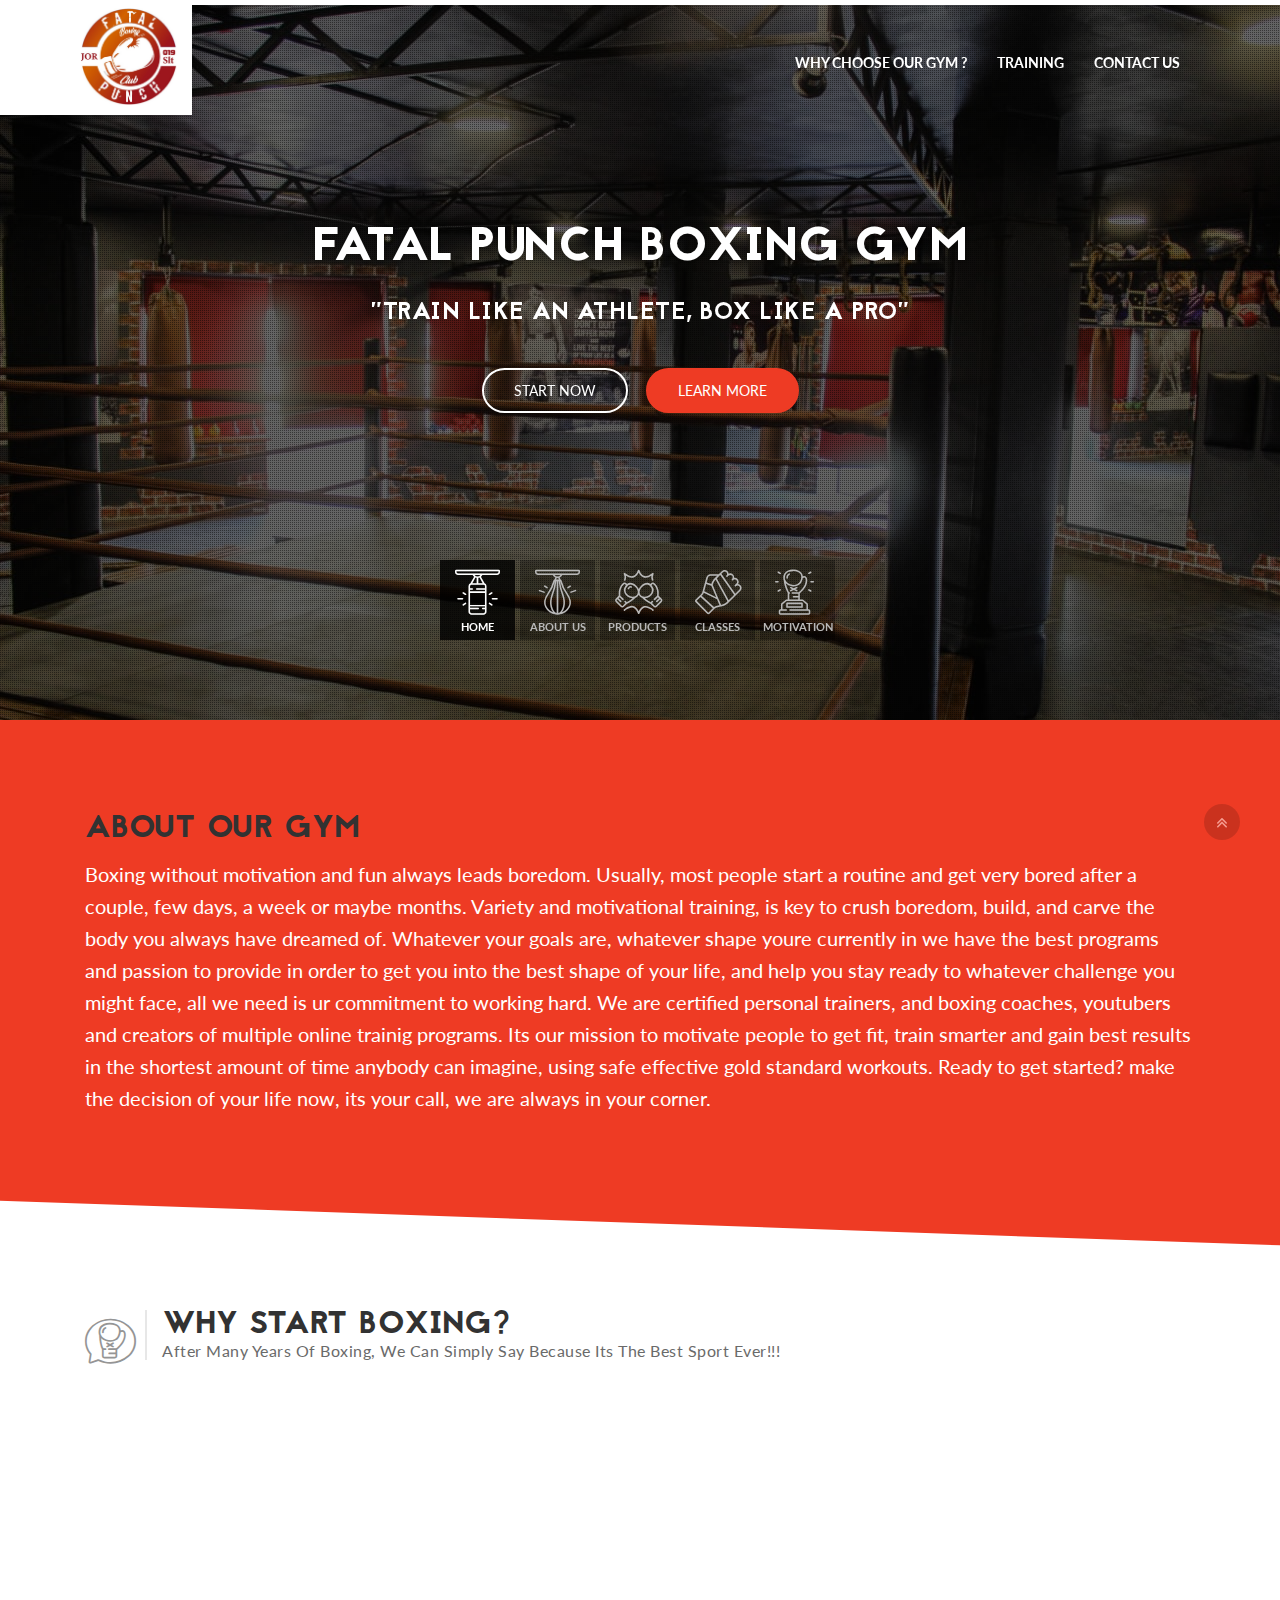
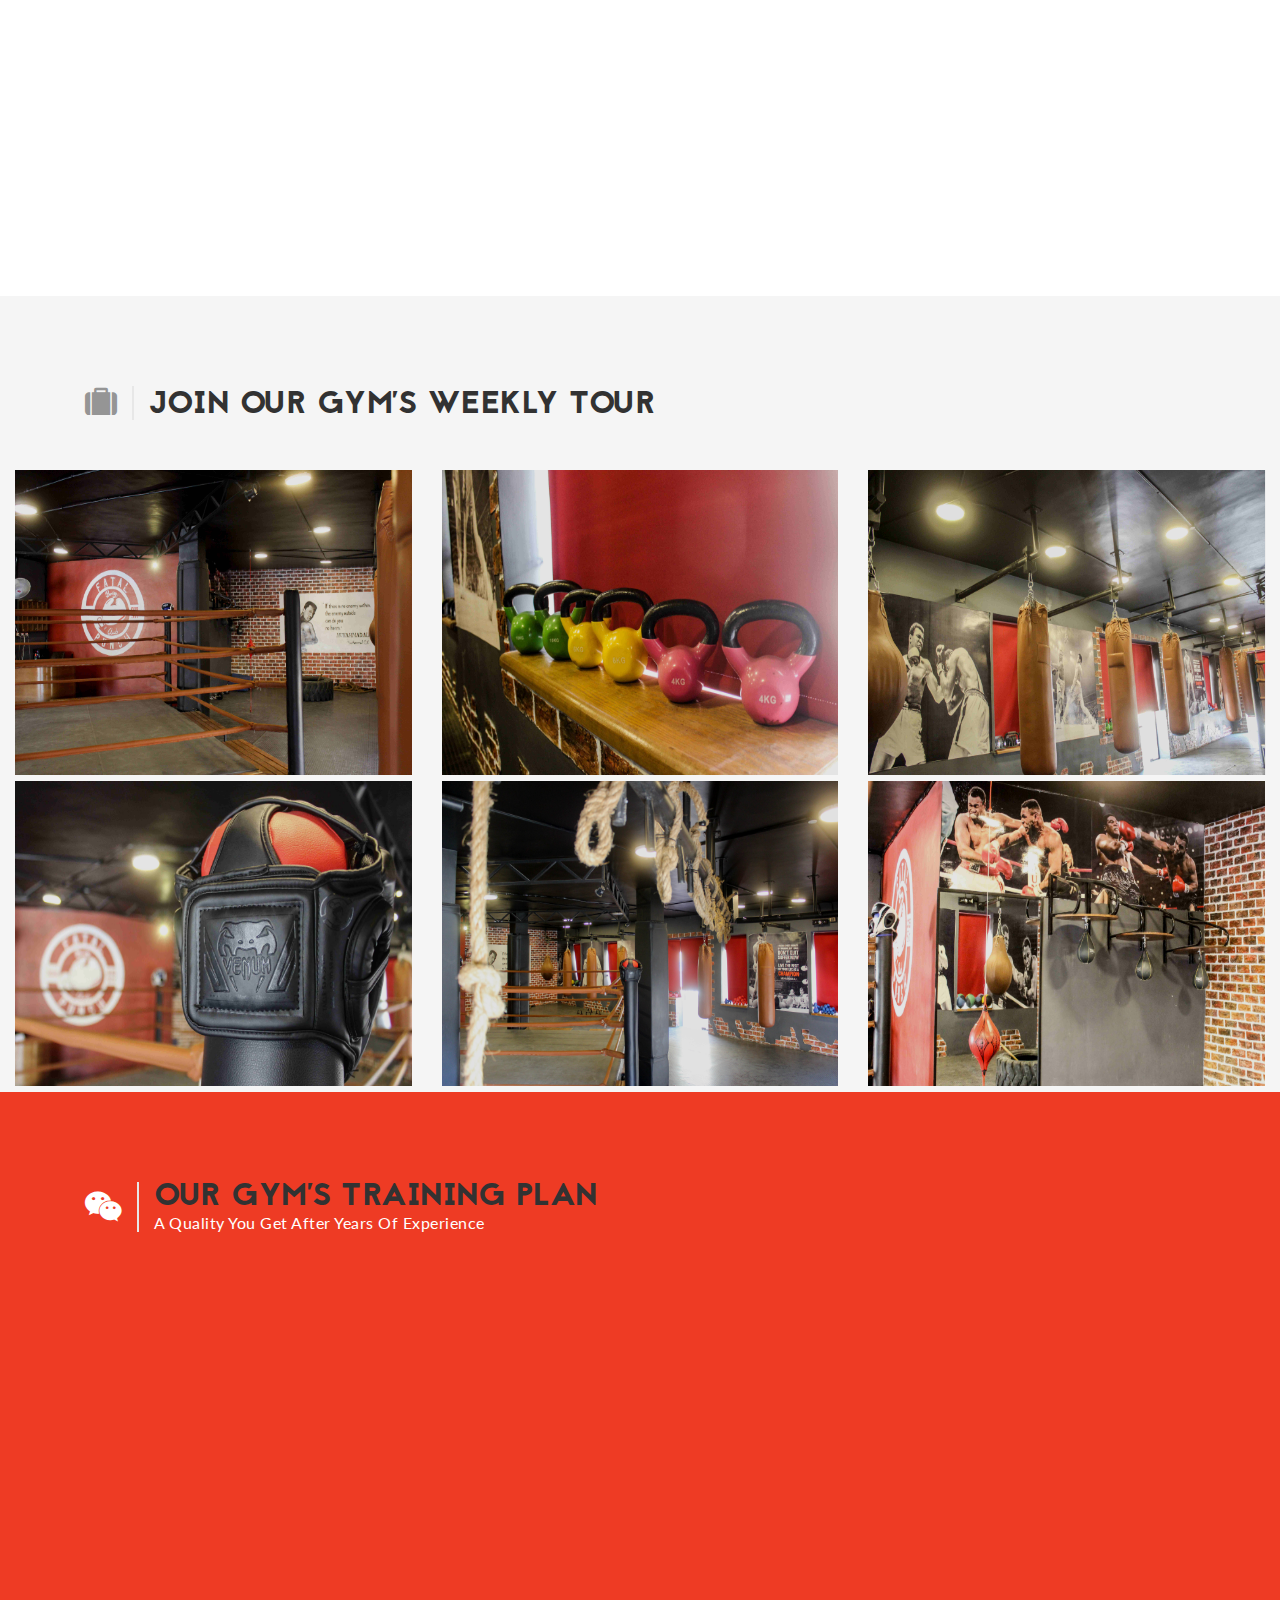
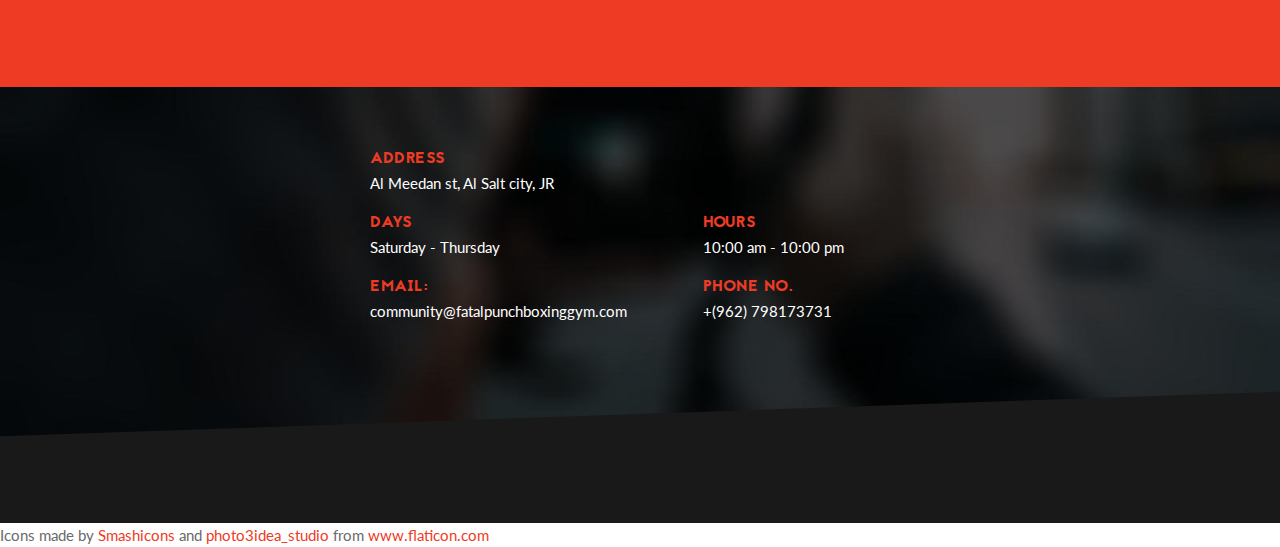
<file: index.html>
<!DOCTYPE html>
<html lang="zxx">

<head>
  <meta charset="utf-8">
  <title>Fatal punch boxing gym</title>

  <!-- mobile responsive meta -->
  <meta name="viewport" content="width=device-width, initial-scale=1">
  <meta name="viewport" content="width=device-width, initial-scale=1, maximum-scale=1">
  
  <!-- ** Plugins Needed for the Project ** -->
  <!-- Bootstrap -->
  <link rel="stylesheet" href="plugins/bootstrap/bootstrap.min.css">
	<!-- FontAwesome -->
  <link rel="stylesheet" href="plugins/fontawesome/font-awesome.min.css">

	<link rel="stylesheet" href="2735889-boxing/font/flaticon.css">
	<!-- Animation -->
	<link rel="stylesheet" href="plugins/animate.css">
	<!-- Prettyphoto -->
	<link rel="stylesheet" href="plugins/prettyPhoto.css">
	<!-- Owl Carousel -->
	<link rel="stylesheet" href="plugins/owl/owl.carousel.css">
	<link rel="stylesheet" href="plugins/owl/owl.theme.css">
	<!-- Flexslider -->
	<link rel="stylesheet" href="plugins/flex-slider/flexslider.css">
	<!-- Flexslider -->
	<link rel="stylesheet" href="plugins/cd-hero/cd-hero.css">
	<!-- Style Swicther -->
	<link id="style-switch" href="css/presets/preset3.css" media="screen" rel="stylesheet" type="text/css">

	<!-- HTML5 shim, for IE6-8 support of HTML5 elements. All other JS at the end of file. -->
    <!--[if lt IE 9]>
      <script src="plugins/html5shiv.js"></script>
      <script src="plugins/respond.min.js"></script>
    <![endif]-->

  <!-- Main Stylesheet -->
  <link href="css/style.css" rel="stylesheet">
  
  <!--Favicon-->
	<link rel="icon" href="images/fatal-red.jpg" type="image/x-icon" />

</head>

<body>
	<div class="body-inner">

<!-- Header start -->
<header id="header" class="fixed-top header" role="banner">
	<a class="navbar-brand navbar-bg" href="index.html"><img class="img-fluid float-right logo" src="images/fatal-red.jpg" alt="logo"></a>
	<div class="container">
		<nav class="navbar navbar-expand-lg navbar-dark">
			<button class="navbar-toggler ml-auto border-0 rounded-0 text-white" type="button" data-toggle="collapse"
				data-target="#navigation" aria-controls="navigation" aria-expanded="false" aria-label="Toggle navigation">
				<span class="fa fa-bars"></span>
			</button>

			<div class="collapse navbar-collapse text-center" id="navigation">
				<ul class="navbar-nav ml-auto">
					
				
					<li class="nav-item dropdown">
						<a class="nav-link" href="#about">
							Why choose our Gym ?
						</a>
					</li>
					<li class="nav-item dropdown">
						<a class="nav-link" href="#team">
							Training
						</a>
					</li>
					<li class="nav-item dropdown">
						<a class="nav-link" href="#footer">
							Contact us
						</a>
					</li>
				</ul>
			</div>
		</nav>
	</div>
</header>
<!--/ Header end -->

<!-- Slider start -->
<section id="home" class="p-0">
	<div id="main-slide" class="cd-hero">
		<ul class="cd-hero-slider">
			<li class="selected">
				<div class="overlay2">
					<img class="" src="images/slider/ring.jpeg" alt="slider">
				</div>
				<div class="cd-full-width">
					<h2>Fatal Punch BOXING Gym</h2>
					<h3>"Train like an Athlete, box like a pro"</h3>
					<a href="#about" class="btn btn-primary white cd-btn">Start Now</a>
					<a href="#portfolio" class="btn btn-primary solid cd-btn">Learn More</a>
				</div> <!-- .cd-full-width -->
			</li>
			<li>
				<div class="overlay2">
					<img class="" src="images/slider/speed.jpeg" alt="slider">
				</div>
				<div class="cd-half-width">
					<h2>about us</h2>
					<p>We are the best boxing gym in al salt city, we are located in almeedan street, more than 15 years of boxing experience, you are all welcome every day of the week except for friday</p>
				</div> <!-- .cd-half-width -->

				<div class="cd-half-width cd-img-container">
					<!--<img src="images/slider/bg-thumb1.png" alt="">-->
				</div> <!-- .cd-half-width.cd-img-container -->
			</li>
			<li>
				<div class="overlay2">
					<img class="" src="images/slider/gloves.jpeg" alt="slider">
				</div>
				<div class="cd-half-width cd-img-container img-right">
					<!--<img src="images/slider/bg-thumb2.png" alt="">-->
				</div> <!-- .cd-half-width.cd-img-container -->
				<div class="cd-half-width">
					<h2>Fatal Punch Boxing Gym Products</h2>
					<p>products will be available soon!</p>
				</div> <!-- .cd-half-width -->
			</li>
			<li>
				<div class="overlay2">
					<img class="" src="images/slider/ropes.jpeg" alt="slider">
				</div>
				<div class="cd-half-width">
					<h2>online classes</h2>
					<p>Online training packages will be available soon!</p>
				</div> <!-- .cd-half-width -->

				<div class="cd-half-width cd-img-container">
					<!--<img src="images/slider/bg-thumb1.png" alt="">-->
				</div> <!-- .cd-half-width.cd-img-container -->
			</li>
			<li class="cd-bg-video">
				<div class="cd-full-width">
					<h2>WE ARE HERE TO MAKE IT HAPPEN</h2>
					<h3>We make Difference To Great Things Possible</h3>
				</div> <!-- .cd-full-width -->

				<div class="cd-bg-video-wrapper" data-video="videos/video">
				</div> <!-- .cd-bg-video-wrapper -->
			</li>
		</ul>
		<!--/ cd-hero-slider -->

		<div class="cd-slider-nav">
			<nav>
				<span class="cd-marker item-1"></span>
				<ul class="zero-padding">
					<li class="selected"><a href="#0"><i class="fimanager flaticon-002-punching-bag"></i>Home</a></li>
					<li><a href="#1"><i class="fimanager flaticon-001-punching-ball"></i>About us</a></li>
					<li><a href="#2"><span class="fimanager flaticon-019-boxing-gloves">Products</span></a></li>
					<li><a href="#3"><span class="fimanager flaticon-020-hand">Classes</span></a></li>
					<li class="video"><a href="#4"><i class="fimanager flaticon-034-boxing-glove"></i>Motivation</a></li>
				</ul>
			</nav>
		</div> <!-- .cd-slider-nav -->

	</div>
	<!--/ Main slider end -->
</section>
<!--/ Slider end -->


<section id="about" style="background-color:#ee3b24;">

<div class="container">
		<div class="row">
			<div class="col-md-12 heading">
				<h2>about our gym</h2>
<p style="font-size: 20px; color: white">Boxing without motivation and fun always leads boredom. Usually, most people start a routine and get very bored after a couple, few days, a week or maybe months. Variety and motivational training, is key to crush boredom, build, and carve the body you always have dreamed of. Whatever your goals are, whatever shape youre currently in we have the best programs and passion to provide in order to get you into the best shape of your life, and help you stay ready to whatever challenge you might face, all we need is ur commitment to working hard. We are certified personal trainers, and boxing coaches, youtubers and creators of multiple online trainig programs. Its our mission to motivate people to get fit, train smarter and gain best results in the shortest amount of time anybody can imagine, using safe effective gold standard workouts. Ready to get started? make the decision of your life now, its your call, we are always in your corner.</p>

			</div>
		</div><!-- Title row end -->

</div>
</section>


<!-- Service box start -->
<section id="service" class="service angle">
	<div class="container">
		<div class="row">
			<div class="col-md-12 heading">
				<span class="title-icon float-left"><span class="fimanager flaticon-010-boxing-glove"></span></span>
				<h2 class="title">why start boxing? <span class="title-desc">after many years of boxing, we can simply say because its the best sport ever!!!
						</span></h2>
			</div>
		</div><!-- Title row end -->

		<div class="row">
			<div class="col-md-3 col-sm-3 wow fadeInDown" data-wow-delay=".5s">
				<div class="service-content text-center">
					<span class="service-icon ">
						<img src="images/avatar/boy.svg">
						<!--<i class="fimanager flaticon-017-belt"></i>-->
						</span>
					<h3>boxing for kids</h3>
					<p> Boxing sharpens kids' problem-solving skills and teaches them about health and fitness.they appreciate the importance of a healthy diet because of how it will improve their performance in a match. trainers teach a proper form which prevents injuries and young people remember these tools throughout their lives.</p>
				</div>
			</div>
			<!--/ End first service -->

			<div class="col-md-3 col-sm-3 wow fadeInDown" data-wow-delay=".8s">
				<div class="service-content text-center">
					<span class="service-icon icon-pentagonx">
						<!--<i class="fimanager flaticon-027-skipping-rope"></i>-->
							<img src="images/avatar/teen.svg">
					</span>
					<h3>boxing for teens</h3>
					<p>High-intensity sports are physically demanding, helping teens build their stamina. as they build lean muscle mass they will also combat excess body fat which can be dangerous in terms of long-term health.</p>
				</div>
			</div>
			<!--/ End Second service -->

			<div class="col-md-3 col-sm-3 wow fadeInDown" data-wow-delay="1.1s">
				<div class="service-content text-center">
					<span class="service-icon">
						<!--<i class="fimanager flaticon-024-scales"></i>-->
							<img src="images/avatar/bussiness-man.svg">
					</span>
					<h3>boxing for matures</h3>
					<p>Fitness boxing is also a great aerobic exercise. Aerobic exercise gets your heart pumping and helps lower the risk of high blood pressure, heart disease, stroke, and diabetes. It can strengthen bones and muscles, burn more calories, and lift mood.</p>
				</div>
			</div>
			<!--/ End Third service -->

			<div class="col-md-3 col-sm-3 wow fadeInDown" data-wow-delay="1.4s">
				<div class="service-content text-center">
					<span class="service-icon">
						<!--<i class="fimanager flaticon-016-boxing-ring"></i>-->
							<img src="images/avatar/man.png">

					</span>

					<h3>is it ever too  late?</h3>
					<p>It is never too late to enter boxing. As long as you're fit enough and your body can take it, you can box. The benefits you might get at boxing gym are vast and good for anybody at any age. ... If you want to become a professional boxer, you have to work very hard.</p>
				</div>
			</div>
			<!--/ End 4th service -->
		</div><!-- Content row end -->
	</div>
	<!--/ Container end -->
</section>
<!--/ Service box end -->

<!-- Portfolio start -->
<section id="portfolio" class="portfolio">
	<div class="container">
		<div class="row">
			<div class="col-md-12 heading">
				<span class="title-icon classic float-left"><i class="fa fa-suitcase"></i></span>
				<h2 class="title classic">join our gym's weekly tour</h2>
			</div>
		</div> <!-- Title row end -->

	</div>

	<div class="container-fluid">
		<div class="row isotope1" id="isotope1">
			<div class="col-sm-4 web-design isotope-item">
				<div class="grid">
					<figure class="m-0 effect-oscar">
						<img src="images/portfolio/opt/1.jpg" alt="">
						<figcaption>
							<h3>Saturday<br>Technique classes</h3>
							<a class="view icon-pentagon" data-rel="prettyPhoto" href="images/portfolio/opt/1.jpg"><i
									class="fa fa-search"></i></a>
						</figcaption>
					</figure>
				</div>
			</div><!-- Isotope item end -->

			<div class="col-sm-4 development isotope-item">
				<div class="grid">
					<figure class="m-0 effect-oscar">
						<img src="images/portfolio/opt/7.jpg" alt="">
						<figcaption>
							<h3>Sunday<br>Technique classes</h3>
							<a class="view icon-pentagon" data-rel="prettyPhoto" href="images/portfolio/opt/7.jpg"><i
									class="fa fa-search"></i></a>
						</figcaption>
					</figure>
				</div>
			</div><!-- Isotope item end -->

			<div class="col-sm-4 joomla isotope-item">
				<div class="grid">
					<figure class="m-0 effect-oscar">
						<img src="images/portfolio/opt/3.jpg" alt="">
						<figcaption>
							<h3>Monday<br>Endurance</h3>
							<a class="view icon-pentagon" data-rel="prettyPhoto" href="images/portfolio/opt/3.jpg"><i
									class="fa fa-search"></i></a>
						</figcaption>
					</figure>
				</div>
			</div><!-- Isotope item end -->

			<div class="col-sm-4 wordpress isotope-item">
				<div class="grid">
					<figure class="m-0 effect-oscar">
						<img src="images/portfolio/opt/4.jpg" alt="">
						<figcaption>
							<h3>Tuesday<br>Endurance</h3>
							<a class="view icon-pentagon" data-rel="prettyPhoto" href="images/portfolio/opt/4.jpg"><i
									class="fa fa-search"></i></a>
						</figcaption>
					</figure>
				</div>
			</div><!-- Isotope item end -->

			<div class="col-sm-4 joomla isotope-item">
				<div class="grid">
					<figure class="m-0 effect-oscar">
						<img src="images/portfolio/5.jpg" alt="">
						<figcaption>
							<h3>Wednesday<br>Spar classes</h3>
							<a class="view icon-pentagon" data-rel="prettyPhoto" href="images/portfolio/opt/5.jpg"><i
									class="fa fa-search"></i></a>
						</figcaption>
					</figure>
				</div>
			</div><!-- Isotope item end -->

			<div class="col-sm-4 development isotope-item">
				<div class="grid">
					<figure class="m-0 effect-oscar">
						<img src="images/portfolio/opt/6.jpg" alt="">
						<figcaption>
							<h3>Thursday<br>Spar classes</h3>
							<a class="view icon-pentagon" data-rel="prettyPhoto" href="images/portfolio/opt/6.jpg"><i
									class="fa fa-search"></i></a>
						</figcaption>
					</figure>
				</div>
			</div><!-- Isotope item end -->
		</div><!-- Content row end -->
	</div><!-- Container end -->
</section>
		<!-- Portfolio end -->


<!-- Team start -->
<section id="team" class="team orange-red">
	<div class="container">
		<div class="row">
			<div class="col-md-12 heading">
				<span class="title-icon-white float-left"><i class="fa fa-weixin"></i></span>
				<h2 class="title">our gym's training plan <span class="title-desc white-text">A Quality you get after years of experience</span></h2>
			</div>
		</div><!-- Title row end -->

		<div class="row text-center">
			<div class="col-md-3 col-sm-6">
				<div class="team wow slideInLeft">
					<div class="img-hexagon">
						<img src="images/slider/moh.jpeg" alt="">
						<span class="img-top"></span>
						<span class="img-bottom"></span>
					</div>
					<div class="team-content">
						<h3>Weekly Classes</h3>
						<p>weekly schedule</p>

					</div>

				</div>
			</div>
			<!--/ Team 1 end -->
			<div class="col-md-3 col-sm-6">
				<div class="team wow slideInLeft">
					<div class="img-hexagon">
						<img src="images/slider/ja3far.jpeg" alt="">
						<span class="img-top"></span>
						<span class="img-bottom"></span>
					</div>
					<div class="team-content">
						<h3>Technique Classes</h3>
						<p>def,off,footwork...</p>
					</div>
				</div>
			</div>
			<!--/ Team 2 end -->
			<div class="col-md-3 col-sm-6">
				<div class="team wow slideInRight">
					<div class="img-hexagon">
						<img src="images/team/Hussain.jpg" alt="">
						<span class="img-top"></span>
						<span class="img-bottom"></span>
					</div>
					<div class="team-content">
						<h3>Sparring Classes</h3>
						<p>spar and fight</p>
					</div>
				</div>
			</div>
			<!--/ Team 3 end -->
			<div class="col-md-3 col-sm-6">
				<div class="team animate wow slideInRight">
					<div class="img-hexagon">
						<img src="images/team/Abd.jpg" alt="">
						<span class="img-top"></span>
						<span class="img-bottom"></span>
					</div>
					<div class="team-content">
						<h3>Endurance Classes</h3>
						<p>strength,speed,focus...</p>
					</div>
				</div>
			</div>
			<!--/ Team 4 end -->
		</div>
		<!--/ Content row end -->
	</div>
	<!--/ Container end -->
</section>
<!--/ Team end -->


	<!-- Footer start -->
	<footer id="footer" class="footer">
	  <div class="container">
	    <div class="row">
			<div class="offset-md-3 col-md-7 col-sm-12 footer-widget footer-about-us">
				<div class="row">
					<div class="col-md-6">
						<h4>Address</h4>
						<p>Al Meedan st, Al Salt city, JR</p>

					</div>
				</div>
				<div class="row">

					<div class="col-md-6">
						<h4>days</h4>
						<p>Saturday - Thursday</p>
					</div>
					<div class="col-md-6">

						<h4>hours</h4>
						<p>10:00 am - 10:00 pm</p>
					</div>
				</div>
				<div class="row">
					<div class="col-md-6">
						<h4>Email:</h4>
						<p>community@fatalpunchboxinggym.com</p>
					</div>
					<div class="col-md-6">
						<h4>Phone No.</h4>
						<p>+(962) 798173731</p>

					</div>
				</div>
		  </div>
	      <!--/ end about us -->

	    </div><!-- Row end -->
	  </div><!-- Container end -->
	</footer><!-- Footer end -->


	<!-- Copyright start -->
	<section id="copyright" class="copyright angle">
	  <div class="container">
	    <div class="row">
	      <div class="col-md-12 text-center">
	        <ul class="footer-social unstyled">
	          <li>
	            <a title="Facebook" href="https://www.facebook.com/Fatalpunchboxinggym">
	              <span class="icon-pentagon wow bounceIn"><i class="fa fa-facebook"></i></span>
	            </a>
	            <a title="Instagram" href="https://www.instagram.com/fatalpunchboxinggym">

	              <span class="icon-pentagon wow bounceIn"><i class="fa fa-instagram"></i></span>
	            </a>
				  <a title="Youtube" href="https://www.youtube.com/channel/UCY7hExwS2hrCiS8PNp-XkDQ">

					  <span class="icon-pentagon wow bounceIn"><i class="fa fa-youtube-play"></i></span>
				  </a>

			  </li>
	        </ul>
	      </div>
	    </div>
	    <div id="back-to-top" data-spy="affix" data-offset-top="10" class="back-to-top affix position-fixed">
	      <button class="btn btn-primary" title="Back to Top"><i class="fa fa-angle-double-up"></i></button>
	    </div>
	  </div>
	  <!--/ Container end -->
	</section>
	<!--/ Copyright end -->

</div><!-- Body inner end -->

<!-- jQuery -->
<script src="plugins/jQuery/jquery.min.js"></script>
<!-- Bootstrap JS -->
<script src="plugins/bootstrap/bootstrap.min.js"></script>
<!-- Style Switcher -->
<script type="text/javascript" src="plugins/style-switcher.js"></script>
<!-- Owl Carousel -->
<script type="text/javascript" src="plugins/owl/owl.carousel.js"></script>
<!-- PrettyPhoto -->
<script type="text/javascript" src="plugins/jquery.prettyPhoto.js"></script>
<!-- Bxslider -->
<script type="text/javascript" src="plugins/flex-slider/jquery.flexslider.js"></script>
<!-- CD Hero slider -->
<script type="text/javascript" src="plugins/cd-hero/cd-hero.js"></script>
<!-- Isotope -->
<script type="text/javascript" src="plugins/isotope.js"></script>
<script type="text/javascript" src="plugins/ini.isotope.js"></script>
<!-- Wow Animation -->
<script type="text/javascript" src="plugins/wow.min.js"></script>
<!-- Eeasing -->
<script type="text/javascript" src="plugins/jquery.easing.1.3.js"></script>
<!-- Counter -->
<script type="text/javascript" src="plugins/jquery.counterup.min.js"></script>
<!-- Waypoints -->
<script type="text/javascript" src="plugins/waypoints.min.js"></script>

<!-- Main Script -->
<script src="js/script.js"></script>

</body>
Icons made by <a href="https://www.flaticon.com/authors/smashicons" title="Smashicons">Smashicons</a> and <a href="https://www.flaticon.com/authors/photo3idea-studio" title="photo3idea_studio">photo3idea_studio</a>  from <a href="https://www.flaticon.com/" title="Flaticon"> www.flaticon.com</a>
</html>
</file>
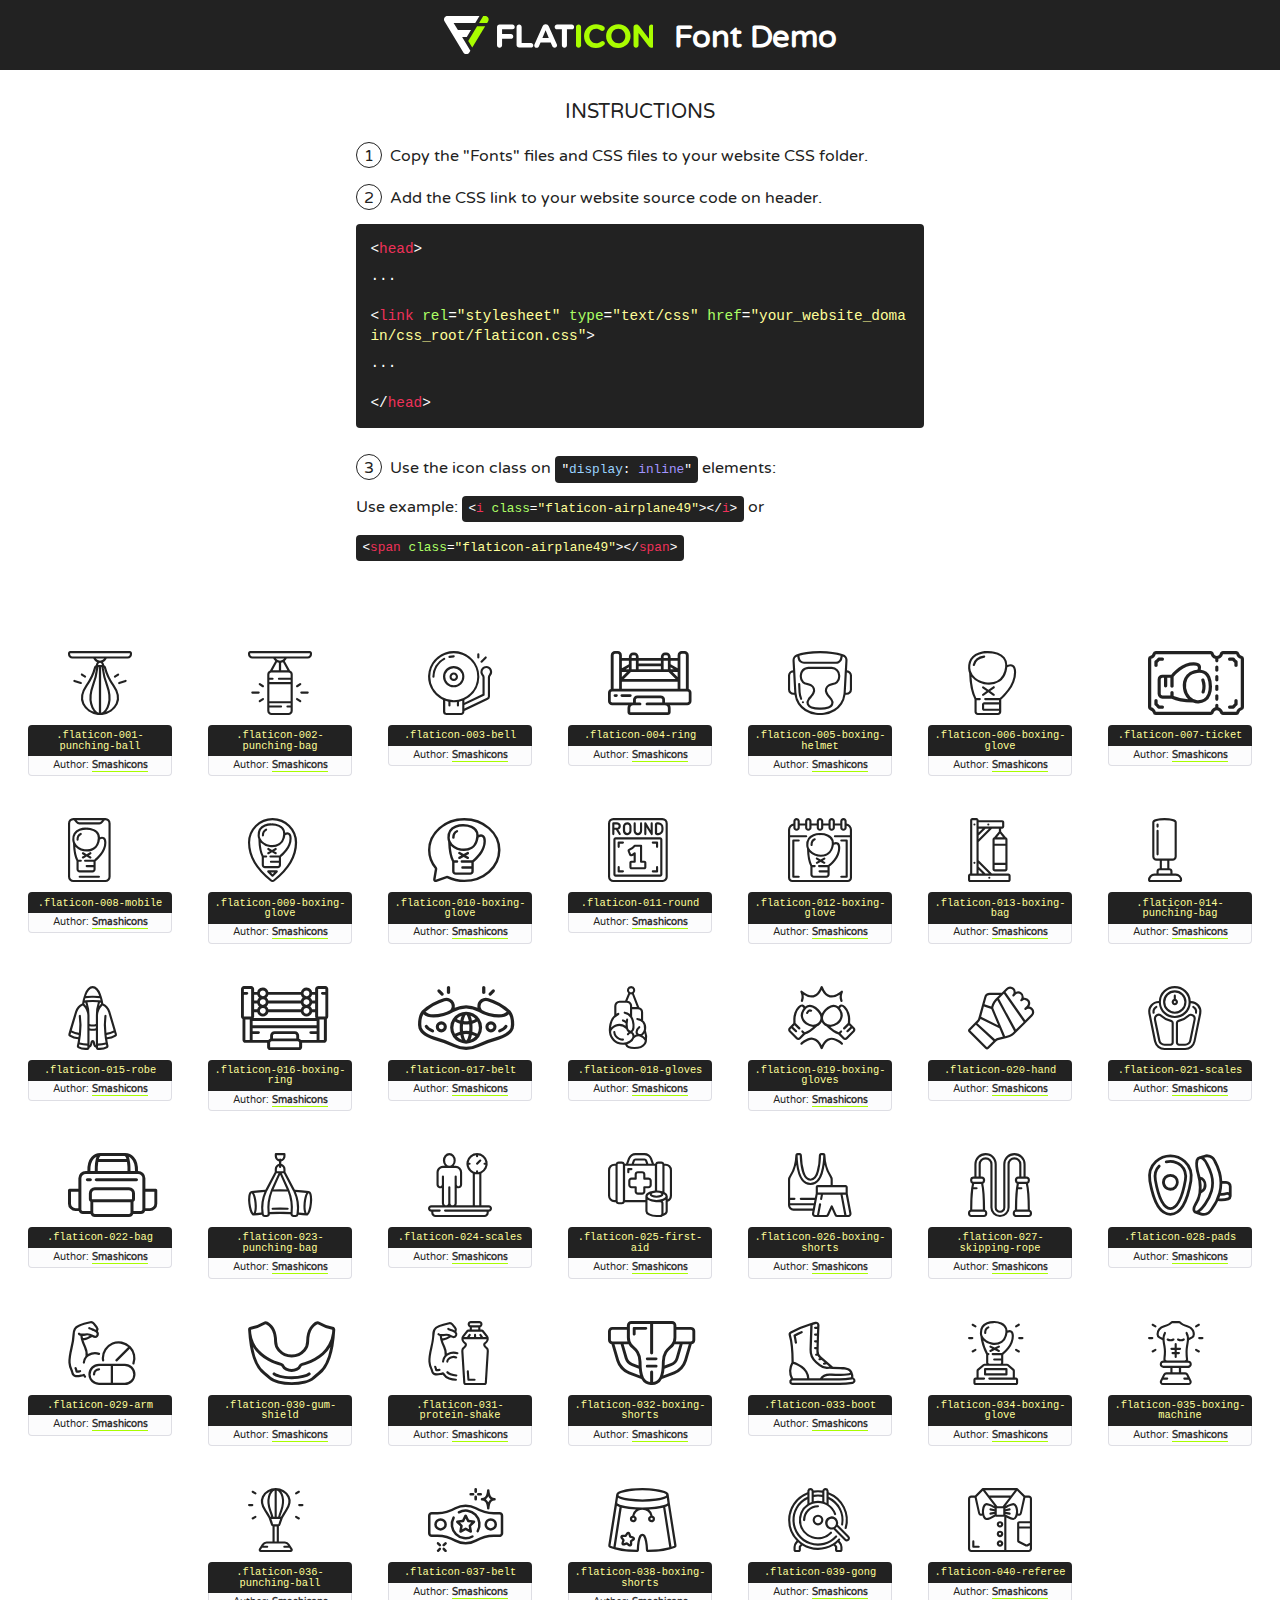
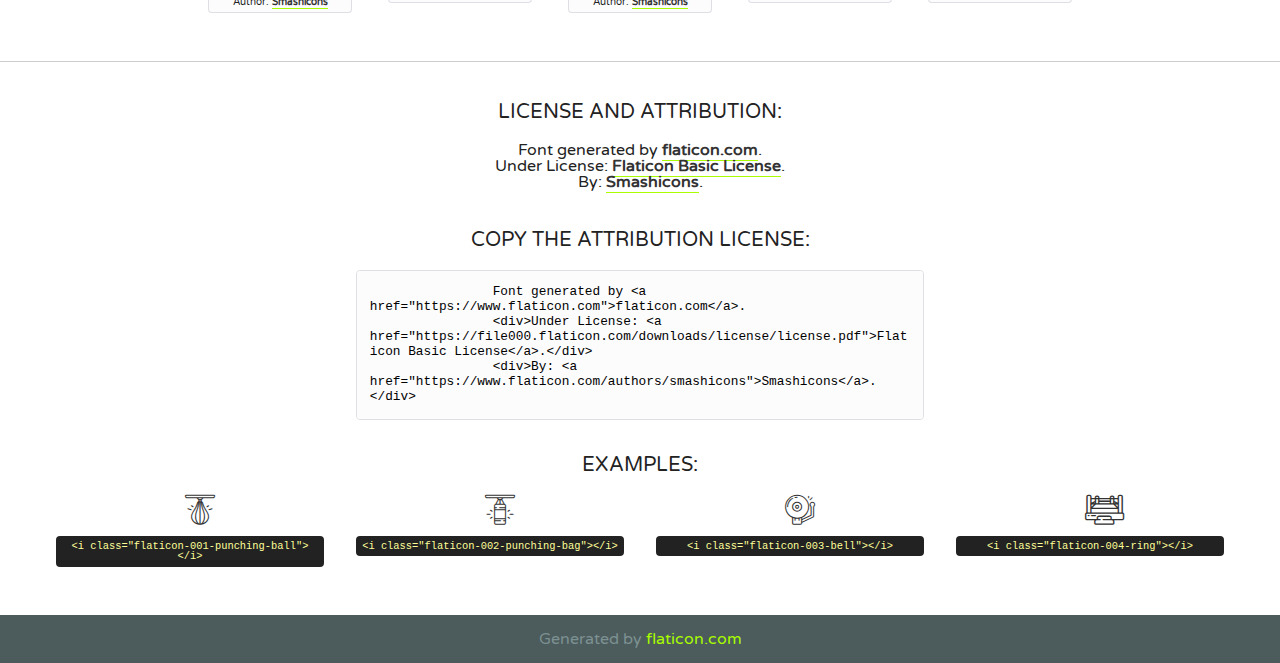
<file: 2735889-boxing/font/flaticon.html>
<!DOCTYPE html>
<!--
  Flaticon icon font: Flaticon
  Creation date: 20/03/2020 07:18
-->
<html>
    <!DOCTYPE html>

    <head>
        <title>Flaticon WebFont</title>
        <link href="https://fonts.googleapis.com/css?family=Varela+Round" rel="stylesheet" type="text/css" />
        <link rel="stylesheet" type="text/css" href="flaticon.css">
        <meta charset="UTF-8">
        <style>
            html, body, div, span, applet, object, iframe,
            h1, h2, h3, h4, h5, h6, p, blockquote, pre,
            a, abbr, acronym, address, big, cite, code,
            del, dfn, em, img, ins, kbd, q, s, samp,
            small, strike, strong, sub, sup, tt, var,
            b, u, i, center,
            dl, dt, dd, ol, ul, li,
            fieldset, form, label, legend,
            table, caption, tbody, tfoot, thead, tr, th, td,
            article, aside, canvas, details, embed,
            figure, figcaption, footer, header, hgroup,
            menu, nav, output, ruby, section, summary,
            time, mark, audio, video {
                margin: 0;
                padding: 0;
                border: 0;
                font-size: 100%;
                font: inherit;
                vertical-align: baseline;
            }
            /* HTML5 display-role reset for older browsers */
            article, aside, details, figcaption, figure,
            footer, header, hgroup, menu, nav, section {
                display: block;
            }
            body {
                line-height: 1;
            }
            ol, ul {
                list-style: none;
            }
            blockquote, q {
                quotes: none;
            }
            blockquote:before, blockquote:after,
            q:before, q:after {
                content: '';
                content: none;
            }
            table {
                border-collapse: collapse;
                border-spacing: 0;
            }
            body {
                font-family: 'Varela Round', Helvetica, Arial, sans-serif;
                font-size: 16px;
                color: #222;
            }
            a {
                color: #333;
                border-bottom: 1px solid #a9fd00;
                font-weight: bold;
                text-decoration: none;
            }
            * {
                -moz-box-sizing: border-box;
                -webkit-box-sizing: border-box;
                box-sizing: border-box;
                margin: 0;
                padding: 0;
            }
            [class^="flaticon-"]:before, [class*=" flaticon-"]:before, [class^="flaticon-"]:after, [class*=" flaticon-"]:after {
                font-family: Flaticon;
                font-size: 30px;
                font-style: normal;
                margin-left: 20px;
                color: #333;
            }
            .wrapper {
                max-width: 600px;
                margin: auto;
                padding: 0 1em;
            }
            .title {
                font-size: 1.25em;
                text-align: center;
                margin-bottom: 1em;
                text-transform: uppercase;
            }
            header {
                text-align: center;
                background-color: #222;
                color: #fff;
                padding: 1em;
            }
            header .logo {
                width: 210px;
                height: 38px;
                display: inline-block;
                vertical-align: middle;
                margin-right: 1em;
                border: none;
            }
            header strong {
                font-size: 1.95em;
                font-weight: bold;
                vertical-align: middle;
                margin-top: 5px;
                display: inline-block;
            }
            .demo {
                margin: 2em auto;
                line-height: 1.25em;
            }
            .demo ul li {
                margin-bottom: 1em;
            }
            .demo ul li .num {
                color: #222;
                border-radius: 20px;
                display: inline-block;
                width: 26px;
                padding: 3px;
                height: 26px;
                text-align: center;
                margin-right: 0.5em;
                border: 1px solid #222;
            }
            .demo ul li code {
                background-color: #222;
                border-radius: 4px;
                padding: 0.25em 0.5em;
                display: inline-block;
                color: #fff;
                font-family: Consolas,Monaco,Lucida Console,Liberation Mono,DejaVu Sans Mono,Bitstream Vera Sans Mono,Courier New, monospace;
                font-weight: lighter;
                margin-top: 1em;
                font-size: 0.8em;
                word-break: break-all;
            }
            .demo ul li code.big {
                padding: 1em;
                font-size: 0.9em;
            }
            .demo ul li code .red {
                color: #EF3159;
            }
            .demo ul li code .green {
                color: #ACFF65;
            }
            .demo ul li code .yellow {
                color: #FFFF99;
            }
            .demo ul li code .blue {
                color: #99D3FF;
            }
            .demo ul li code .purple {
                color: #A295FF;
            }
            .demo ul li code .dots {
                margin-top: 0.5em;
                display: block;
            }
            #glyphs {
                border-bottom: 1px solid #ccc;
                padding: 2em 0;
                text-align: center;
            }
            .glyph {
                display: inline-block;
                width: 9em;
                margin: 1em;
                text-align: center;
                vertical-align: top;
                background: #FFF;
            }
            .glyph .glyph-icon {
                padding: 10px;
                display: block;
                font-family:"Flaticon";
                font-size: 64px;
                line-height: 1;
            }
            .glyph .glyph-icon:before {
                font-size: 64px;
                color: #222;
                margin-left: 0;
            }
            .class-name {
                font-size: 0.65em;
                background-color: #222;
                color: #fff;
                border-radius: 4px 4px 0 0;
                padding: 0.5em;
                color: #FFFF99;
                font-family: Consolas,Monaco,Lucida Console,Liberation Mono,DejaVu Sans Mono,Bitstream Vera Sans Mono,Courier New, monospace;
            }
            .author-name {
                font-size: 0.6em;
                background-color: #fcfcfd;
                border: 1px solid #DEDEE4;
                border-top: 0;
                border-radius: 0 0 4px 4px;
                padding: 0.5em;
            }
            .class-name:last-child {
                font-size: 10px;
                color:#888;
            }
            .class-name:last-child a {
                font-size: 10px;
                color:#555;
            }
            .class-name:last-child a:hover {
                color:#a9fd00;
            }
            .glyph > input {
                display: block;
                width: 100px;
                margin: 5px auto;
                text-align: center;
                font-size: 12px;
                cursor: text;
            }
            .glyph > input.icon-input {
                font-family:"Flaticon";
                font-size: 16px;
                margin-bottom: 10px;
            }
            .attribution .title {
                margin-top: 2em;
            }
            .attribution textarea {
                background-color: #fcfcfd;
                padding: 1em;
                border: none;
                box-shadow: none;
                border: 1px solid #DEDEE4;
                border-radius: 4px;
                resize: none;
                width: 100%;
                height: 150px;
                font-size: 0.8em;
                font-family: Consolas,Monaco,Lucida Console,Liberation Mono,DejaVu Sans Mono,Bitstream Vera Sans Mono,Courier New, monospace;
                -webkit-appearance: none;
            }
            .iconsuse {
                margin: 2em auto;
                text-align: center;
                max-width: 1200px;
            }
            .iconsuse:after {
                content: '';
                display: table;
                clear: both;
            }
            .iconsuse .image {
                float: left;
                width: 25%;
                padding: 0 1em;
            }
            .iconsuse .image p {
                margin-bottom: 1em;
            }
            .iconsuse .image span {
                display: block;
                font-size: 0.65em;
                background-color: #222;
                color: #fff;
                border-radius: 4px;
                padding: 0.5em;
                color: #FFFF99;
                margin-top: 1em;
                font-family: Consolas,Monaco,Lucida Console,Liberation Mono,DejaVu Sans Mono,Bitstream Vera Sans Mono,Courier New, monospace;
            }
            #footer {
                text-align: center;
                background-color: #4C5B5C;
                color: #7c9192;
                padding: 1em;
            }
            #footer a {
                border: none;
                color: #a9fd00;
                font-weight: normal;
            }
            @media (max-width: 960px) {
                .iconsuse .image {
                    width: 50%;
                }
            }
            @media (max-width: 560px) {
                .iconsuse .image {
                    width: 100%;
                }
            }
            .attrDiv {

            }
        </style>
        <link rel="stylesheet" href="flaticon.css">
    </head>

    <body class="characters-off">
        <header>
            <a href="https://www.flaticon.com" target="_blank" class="logo">
                <svg version="1.1" xmlns="http://www.w3.org/2000/svg" xmlns:xlink="http://www.w3.org/1999/xlink" xmlns:a="http://ns.adobe.com/AdobeSVGViewerExtensions/3.0/" viewBox="0 0 560.875 102.036" enable-background="new 0 0 560.875 102.036" xml:space="preserve">
                        <defs>
                        </defs>
                        <g>
                            <g class="letters">
                                <path fill="#ffffff" d="M141.596,29.675c0-3.777,2.985-6.767,6.764-6.767h34.438c3.426,0,6.15,2.728,6.15,6.15
                                c0,3.43-2.724,6.149-6.15,6.149h-27.674v13.091h23.719c3.429,0,6.151,2.724,6.151,6.15c0,3.43-2.723,6.149-6.151,6.149h-23.719
                                v17.574c0,3.773-2.986,6.761-6.764,6.761c-3.779,0-6.764-2.989-6.764-6.761V29.675z"></path>
                                <path fill="#ffffff" d="M193.844,29.149c0-3.781,2.985-6.767,6.764-6.767c3.776,0,6.763,2.985,6.763,6.767v42.957h25.039
                                c3.426,0,6.149,2.726,6.149,6.153c0,3.425-2.723,6.15-6.149,6.15h-31.802c-3.779,0-6.764-2.986-6.764-6.768V29.149z"></path>
                                <path fill="#ffffff" d="M241.891,75.71l21.438-48.407c1.492-3.341,4.215-5.357,7.906-5.357h0.792
                                c3.686,0,6.323,2.017,7.815,5.357l21.439,48.407c0.436,0.967,0.701,1.845,0.701,2.723c0,3.602-2.809,6.501-6.414,6.501
                                c-3.161,0-5.269-1.845-6.499-4.655l-4.132-9.661h-27.059l-4.301,10.102c-1.144,2.631-3.426,4.214-6.237,4.214
                                c-3.517,0-6.24-2.81-6.24-6.325C241.1,77.64,241.451,76.677,241.891,75.71z M279.932,58.666l-8.521-20.297l-8.526,20.297H279.932
                                z"></path>
                                <path fill="#ffffff" d="M314.864,35.387H301.86c-3.429,0-6.239-2.813-6.239-6.238c0-3.429,2.811-6.24,6.239-6.24h39.533
                                c3.426,0,6.237,2.811,6.237,6.24c0,3.425-2.811,6.238-6.237,6.238h-13.001v42.785c0,3.773-2.99,6.761-6.764,6.761
                                c-3.779,0-6.764-2.989-6.764-6.761V35.387z"></path>
                                <path fill="#A9FD00" d="M352.615,29.149c0-3.781,2.985-6.767,6.767-6.767c3.774,0,6.761,2.985,6.761,6.767v49.024
                                c0,3.773-2.987,6.761-6.761,6.761c-3.781,0-6.767-2.989-6.767-6.761V29.149z"></path>
                                <path fill="#A9FD00" d="M374.132,53.836v-0.179c0-17.481,13.178-31.801,32.065-31.801c9.22,0,15.459,2.458,20.557,6.238
                                c1.402,1.054,2.637,2.985,2.637,5.357c0,3.692-2.985,6.59-6.681,6.59c-1.845,0-3.071-0.702-4.044-1.319
                                c-3.776-2.813-7.729-4.393-12.562-4.393c-10.364,0-17.831,8.611-17.831,19.154v0.173c0,10.542,7.291,19.329,17.831,19.329
                                c5.715,0,9.492-1.756,13.359-4.834c1.049-0.874,2.458-1.491,4.039-1.491c3.429,0,6.325,2.813,6.325,6.236
                                c0,2.106-1.056,3.78-2.282,4.834c-5.539,4.834-12.036,7.733-21.878,7.733C387.572,85.464,374.132,71.493,374.132,53.836z"></path>
                                <path fill="#A9FD00" d="M433.009,53.836v-0.179c0-17.481,13.79-31.801,32.766-31.801c18.981,0,32.592,14.143,32.592,31.628v0.173
                                c0,17.483-13.785,31.807-32.769,31.807C446.625,85.464,433.009,71.32,433.009,53.836z M484.224,53.836v-0.179
                                c0-10.539-7.725-19.326-18.626-19.326c-10.893,0-18.449,8.611-18.449,19.154v0.173c0,10.542,7.73,19.329,18.626,19.329
                                C476.676,72.986,484.224,64.378,484.224,53.836z"></path>
                                <path fill="#A9FD00" d="M506.233,29.321c0-3.774,2.99-6.763,6.767-6.763h1.401c3.252,0,5.183,1.583,7.029,3.953l26.093,34.265
                                V29.059c0-3.692,2.99-6.677,6.681-6.677c3.683,0,6.671,2.985,6.671,6.677v48.934c0,3.78-2.987,6.765-6.764,6.765h-0.436
                                c-3.257,0-5.188-1.581-7.034-3.953l-27.056-35.492v32.944c0,3.687-2.985,6.676-6.678,6.676c-3.683,0-6.673-2.989-6.673-6.676
                                V29.321z"></path>
                            </g>
                            <g class="insignia">
                                <path fill="#ffffff" d="M48.372,56.137h12.517l11.156-18.537H37.186L25.688,18.539h57.825L94.668,0H9.271
                                C5.925,0,2.842,1.801,1.198,4.716c-1.644,2.907-1.593,6.482,0.134,9.343l50.38,83.501c1.678,2.781,4.689,4.476,7.938,4.476
                                c3.246,0,6.257-1.695,7.935-4.476l2.898-4.804L48.372,56.137z"></path>
                                <g class="i">
                                    <path fill="#A9FD00" d="M93.575,18.539h0.031v0.004l21.652,0.004l2.705-4.488c1.727-2.861,1.778-6.436,0.133-9.343
                                    C116.454,1.801,113.371,0,110.026,0h-5.294L93.575,18.539z"></path>
                                    <polygon fill="#A9FD00" points="88.291,27.356 64.725,66.486 75.519,84.404 109.942,27.356"></polygon>
                                </g>
                            </g>
                        </g>
                    </svg>
            </a>
            <strong>Font Demo</strong>
        </header>

        <section class="demo wrapper">
            <p class="title">Instructions</p>
            <ul>
                <li>
                    <span class="num">1</span>Copy the "Fonts" files and CSS files to your website CSS folder.
                </li>
                <li>
                    <span class="num">2</span>Add the CSS link to your website source code on header.
                    <code class="big">
                        &lt;<span class="red">head</span>&gt;
                        <br/><span class="dots">...</span>
                        <br/>&lt;<span class="red">link</span> <span class="green">rel</span>=<span class="yellow">"stylesheet"</span> <span class="green">type</span>=<span class="yellow">"text/css"</span> <span class="green">href</span>=<span class="yellow">"your_website_domain/css_root/flaticon.css"</span>&gt;
                        <br/><span class="dots">...</span>
                        <br/>&lt;/<span class="red">head</span>&gt;
                    </code>
                </li>

                <li>
                    <p>
                        <span class="num">3</span>Use the icon class on <code>"<span class="blue">display</span>:<span class="purple"> inline</span>"</code> elements:
                        <br />
                        Use example:
                        <code>
                            &lt;<span class="red">i</span> <span class="green">class</span>=<span class="yellow">&quot;flaticon-airplane49&quot;</span>&gt;&lt;/<span class="red">i</span>&gt;
                        </code> or
                        <code>&lt;<span class="red">span</span> <span class="green">class</span>=<span class="yellow">&quot;flaticon-airplane49&quot;</span>&gt;&lt;/<span class="red">span</span>&gt;</code>
                    </p>
                </li>
            </ul>
        </section>

        <section id="glyphs">
            
            <div class="glyph"><div class="glyph-icon flaticon-001-punching-ball"></div>
                <div class="class-name">.flaticon-001-punching-ball</div>
                <div class="author-name">Author: <a href="https://www.flaticon.com/authors/smashicons" title="Smashicons">Smashicons</a> </div>
            </div>
            
            <div class="glyph"><div class="glyph-icon flaticon-002-punching-bag"></div>
                <div class="class-name">.flaticon-002-punching-bag</div>
                <div class="author-name">Author: <a href="https://www.flaticon.com/authors/smashicons" title="Smashicons">Smashicons</a> </div>
            </div>
            
            <div class="glyph"><div class="glyph-icon flaticon-003-bell"></div>
                <div class="class-name">.flaticon-003-bell</div>
                <div class="author-name">Author: <a href="https://www.flaticon.com/authors/smashicons" title="Smashicons">Smashicons</a> </div>
            </div>
            
            <div class="glyph"><div class="glyph-icon flaticon-004-ring"></div>
                <div class="class-name">.flaticon-004-ring</div>
                <div class="author-name">Author: <a href="https://www.flaticon.com/authors/smashicons" title="Smashicons">Smashicons</a> </div>
            </div>
            
            <div class="glyph"><div class="glyph-icon flaticon-005-boxing-helmet"></div>
                <div class="class-name">.flaticon-005-boxing-helmet</div>
                <div class="author-name">Author: <a href="https://www.flaticon.com/authors/smashicons" title="Smashicons">Smashicons</a> </div>
            </div>
            
            <div class="glyph"><div class="glyph-icon flaticon-006-boxing-glove"></div>
                <div class="class-name">.flaticon-006-boxing-glove</div>
                <div class="author-name">Author: <a href="https://www.flaticon.com/authors/smashicons" title="Smashicons">Smashicons</a> </div>
            </div>
            
            <div class="glyph"><div class="glyph-icon flaticon-007-ticket"></div>
                <div class="class-name">.flaticon-007-ticket</div>
                <div class="author-name">Author: <a href="https://www.flaticon.com/authors/smashicons" title="Smashicons">Smashicons</a> </div>
            </div>
            
            <div class="glyph"><div class="glyph-icon flaticon-008-mobile"></div>
                <div class="class-name">.flaticon-008-mobile</div>
                <div class="author-name">Author: <a href="https://www.flaticon.com/authors/smashicons" title="Smashicons">Smashicons</a> </div>
            </div>
            
            <div class="glyph"><div class="glyph-icon flaticon-009-boxing-glove"></div>
                <div class="class-name">.flaticon-009-boxing-glove</div>
                <div class="author-name">Author: <a href="https://www.flaticon.com/authors/smashicons" title="Smashicons">Smashicons</a> </div>
            </div>
            
            <div class="glyph"><div class="glyph-icon flaticon-010-boxing-glove"></div>
                <div class="class-name">.flaticon-010-boxing-glove</div>
                <div class="author-name">Author: <a href="https://www.flaticon.com/authors/smashicons" title="Smashicons">Smashicons</a> </div>
            </div>
            
            <div class="glyph"><div class="glyph-icon flaticon-011-round"></div>
                <div class="class-name">.flaticon-011-round</div>
                <div class="author-name">Author: <a href="https://www.flaticon.com/authors/smashicons" title="Smashicons">Smashicons</a> </div>
            </div>
            
            <div class="glyph"><div class="glyph-icon flaticon-012-boxing-glove"></div>
                <div class="class-name">.flaticon-012-boxing-glove</div>
                <div class="author-name">Author: <a href="https://www.flaticon.com/authors/smashicons" title="Smashicons">Smashicons</a> </div>
            </div>
            
            <div class="glyph"><div class="glyph-icon flaticon-013-boxing-bag"></div>
                <div class="class-name">.flaticon-013-boxing-bag</div>
                <div class="author-name">Author: <a href="https://www.flaticon.com/authors/smashicons" title="Smashicons">Smashicons</a> </div>
            </div>
            
            <div class="glyph"><div class="glyph-icon flaticon-014-punching-bag"></div>
                <div class="class-name">.flaticon-014-punching-bag</div>
                <div class="author-name">Author: <a href="https://www.flaticon.com/authors/smashicons" title="Smashicons">Smashicons</a> </div>
            </div>
            
            <div class="glyph"><div class="glyph-icon flaticon-015-robe"></div>
                <div class="class-name">.flaticon-015-robe</div>
                <div class="author-name">Author: <a href="https://www.flaticon.com/authors/smashicons" title="Smashicons">Smashicons</a> </div>
            </div>
            
            <div class="glyph"><div class="glyph-icon flaticon-016-boxing-ring"></div>
                <div class="class-name">.flaticon-016-boxing-ring</div>
                <div class="author-name">Author: <a href="https://www.flaticon.com/authors/smashicons" title="Smashicons">Smashicons</a> </div>
            </div>
            
            <div class="glyph"><div class="glyph-icon flaticon-017-belt"></div>
                <div class="class-name">.flaticon-017-belt</div>
                <div class="author-name">Author: <a href="https://www.flaticon.com/authors/smashicons" title="Smashicons">Smashicons</a> </div>
            </div>
            
            <div class="glyph"><div class="glyph-icon flaticon-018-gloves"></div>
                <div class="class-name">.flaticon-018-gloves</div>
                <div class="author-name">Author: <a href="https://www.flaticon.com/authors/smashicons" title="Smashicons">Smashicons</a> </div>
            </div>
            
            <div class="glyph"><div class="glyph-icon flaticon-019-boxing-gloves"></div>
                <div class="class-name">.flaticon-019-boxing-gloves</div>
                <div class="author-name">Author: <a href="https://www.flaticon.com/authors/smashicons" title="Smashicons">Smashicons</a> </div>
            </div>
            
            <div class="glyph"><div class="glyph-icon flaticon-020-hand"></div>
                <div class="class-name">.flaticon-020-hand</div>
                <div class="author-name">Author: <a href="https://www.flaticon.com/authors/smashicons" title="Smashicons">Smashicons</a> </div>
            </div>
            
            <div class="glyph"><div class="glyph-icon flaticon-021-scales"></div>
                <div class="class-name">.flaticon-021-scales</div>
                <div class="author-name">Author: <a href="https://www.flaticon.com/authors/smashicons" title="Smashicons">Smashicons</a> </div>
            </div>
            
            <div class="glyph"><div class="glyph-icon flaticon-022-bag"></div>
                <div class="class-name">.flaticon-022-bag</div>
                <div class="author-name">Author: <a href="https://www.flaticon.com/authors/smashicons" title="Smashicons">Smashicons</a> </div>
            </div>
            
            <div class="glyph"><div class="glyph-icon flaticon-023-punching-bag"></div>
                <div class="class-name">.flaticon-023-punching-bag</div>
                <div class="author-name">Author: <a href="https://www.flaticon.com/authors/smashicons" title="Smashicons">Smashicons</a> </div>
            </div>
            
            <div class="glyph"><div class="glyph-icon flaticon-024-scales"></div>
                <div class="class-name">.flaticon-024-scales</div>
                <div class="author-name">Author: <a href="https://www.flaticon.com/authors/smashicons" title="Smashicons">Smashicons</a> </div>
            </div>
            
            <div class="glyph"><div class="glyph-icon flaticon-025-first-aid"></div>
                <div class="class-name">.flaticon-025-first-aid</div>
                <div class="author-name">Author: <a href="https://www.flaticon.com/authors/smashicons" title="Smashicons">Smashicons</a> </div>
            </div>
            
            <div class="glyph"><div class="glyph-icon flaticon-026-boxing-shorts"></div>
                <div class="class-name">.flaticon-026-boxing-shorts</div>
                <div class="author-name">Author: <a href="https://www.flaticon.com/authors/smashicons" title="Smashicons">Smashicons</a> </div>
            </div>
            
            <div class="glyph"><div class="glyph-icon flaticon-027-skipping-rope"></div>
                <div class="class-name">.flaticon-027-skipping-rope</div>
                <div class="author-name">Author: <a href="https://www.flaticon.com/authors/smashicons" title="Smashicons">Smashicons</a> </div>
            </div>
            
            <div class="glyph"><div class="glyph-icon flaticon-028-pads"></div>
                <div class="class-name">.flaticon-028-pads</div>
                <div class="author-name">Author: <a href="https://www.flaticon.com/authors/smashicons" title="Smashicons">Smashicons</a> </div>
            </div>
            
            <div class="glyph"><div class="glyph-icon flaticon-029-arm"></div>
                <div class="class-name">.flaticon-029-arm</div>
                <div class="author-name">Author: <a href="https://www.flaticon.com/authors/smashicons" title="Smashicons">Smashicons</a> </div>
            </div>
            
            <div class="glyph"><div class="glyph-icon flaticon-030-gum-shield"></div>
                <div class="class-name">.flaticon-030-gum-shield</div>
                <div class="author-name">Author: <a href="https://www.flaticon.com/authors/smashicons" title="Smashicons">Smashicons</a> </div>
            </div>
            
            <div class="glyph"><div class="glyph-icon flaticon-031-protein-shake"></div>
                <div class="class-name">.flaticon-031-protein-shake</div>
                <div class="author-name">Author: <a href="https://www.flaticon.com/authors/smashicons" title="Smashicons">Smashicons</a> </div>
            </div>
            
            <div class="glyph"><div class="glyph-icon flaticon-032-boxing-shorts"></div>
                <div class="class-name">.flaticon-032-boxing-shorts</div>
                <div class="author-name">Author: <a href="https://www.flaticon.com/authors/smashicons" title="Smashicons">Smashicons</a> </div>
            </div>
            
            <div class="glyph"><div class="glyph-icon flaticon-033-boot"></div>
                <div class="class-name">.flaticon-033-boot</div>
                <div class="author-name">Author: <a href="https://www.flaticon.com/authors/smashicons" title="Smashicons">Smashicons</a> </div>
            </div>
            
            <div class="glyph"><div class="glyph-icon flaticon-034-boxing-glove"></div>
                <div class="class-name">.flaticon-034-boxing-glove</div>
                <div class="author-name">Author: <a href="https://www.flaticon.com/authors/smashicons" title="Smashicons">Smashicons</a> </div>
            </div>
            
            <div class="glyph"><div class="glyph-icon flaticon-035-boxing-machine"></div>
                <div class="class-name">.flaticon-035-boxing-machine</div>
                <div class="author-name">Author: <a href="https://www.flaticon.com/authors/smashicons" title="Smashicons">Smashicons</a> </div>
            </div>
            
            <div class="glyph"><div class="glyph-icon flaticon-036-punching-ball"></div>
                <div class="class-name">.flaticon-036-punching-ball</div>
                <div class="author-name">Author: <a href="https://www.flaticon.com/authors/smashicons" title="Smashicons">Smashicons</a> </div>
            </div>
            
            <div class="glyph"><div class="glyph-icon flaticon-037-belt"></div>
                <div class="class-name">.flaticon-037-belt</div>
                <div class="author-name">Author: <a href="https://www.flaticon.com/authors/smashicons" title="Smashicons">Smashicons</a> </div>
            </div>
            
            <div class="glyph"><div class="glyph-icon flaticon-038-boxing-shorts"></div>
                <div class="class-name">.flaticon-038-boxing-shorts</div>
                <div class="author-name">Author: <a href="https://www.flaticon.com/authors/smashicons" title="Smashicons">Smashicons</a> </div>
            </div>
            
            <div class="glyph"><div class="glyph-icon flaticon-039-gong"></div>
                <div class="class-name">.flaticon-039-gong</div>
                <div class="author-name">Author: <a href="https://www.flaticon.com/authors/smashicons" title="Smashicons">Smashicons</a> </div>
            </div>
            
            <div class="glyph"><div class="glyph-icon flaticon-040-referee"></div>
                <div class="class-name">.flaticon-040-referee</div>
                <div class="author-name">Author: <a href="https://www.flaticon.com/authors/smashicons" title="Smashicons">Smashicons</a> </div>
            </div>
            
        </section>

        <section class="attribution wrapper"   style="text-align:center;">
            <div class="title">License and attribution:</div>
            <div class="attrDiv">Font generated by <a href="https://www.flaticon.com">flaticon.com</a>.</div>
            <div class="attrDiv">Under License: <a href="https://file000.flaticon.com/downloads/license/license.pdf">Flaticon Basic License</a>.</div>
            <div class="attrDiv">By: <a href="https://www.flaticon.com/authors/smashicons">Smashicons</a>.</div>

            <div class="title">Copy the Attribution License:</div>
            <textarea onclick="this.focus();this.select();">
                Font generated by &lt;a href=&quot;https://www.flaticon.com&quot;&gt;flaticon.com&lt;/a&gt;.
                <div>Under License: <a href="https://file000.flaticon.com/downloads/license/license.pdf">Flaticon Basic License</a>.</div>
                <div>By: <a href="https://www.flaticon.com/authors/smashicons">Smashicons</a>.</div>
            </textarea>
        </section>

        <section class="iconsuse">
            <div class="title">Examples:</div>
            
            <div class="image">
                <p>
                    <i class="glyph-icon flaticon-001-punching-ball"></i>
                    <span>&lt;i class=&quot;flaticon-001-punching-ball&quot;&gt;&lt;/i&gt;</span>
                </p>
            </div>
            
            <div class="image">
                <p>
                    <i class="glyph-icon flaticon-002-punching-bag"></i>
                    <span>&lt;i class=&quot;flaticon-002-punching-bag&quot;&gt;&lt;/i&gt;</span>
                </p>
            </div>
            
            <div class="image">
                <p>
                    <i class="glyph-icon flaticon-003-bell"></i>
                    <span>&lt;i class=&quot;flaticon-003-bell&quot;&gt;&lt;/i&gt;</span>
                </p>
            </div>
            
            <div class="image">
                <p>
                    <i class="glyph-icon flaticon-004-ring"></i>
                    <span>&lt;i class=&quot;flaticon-004-ring&quot;&gt;&lt;/i&gt;</span>
                </p>
            </div>
            
        </section>

        <div id="footer">
            <div>Generated by <a href="https://www.flaticon.com">flaticon.com</a></div>
        </div>
    </body>
</html>
</file>
<file: 2735889-boxing/font/flaticon.css>
@font-face {
  font-family: "Flaticon";
  src: url("./Flaticon.eot");
  src: url("./Flaticon.eot?#iefix") format("embedded-opentype"),
       url("./Flaticon.woff2") format("woff2"),
       url("./Flaticon.woff") format("woff"),
       url("./Flaticon.ttf") format("truetype"),
       url("./Flaticon.svg#Flaticon") format("svg");
  font-weight: normal;
  font-style: normal;
}

@media screen and (-webkit-min-device-pixel-ratio:0) {
  @font-face {
    font-family: "Flaticon";
    src: url("./Flaticon.svg#Flaticon") format("svg");
  }
}

.fimanager:before {
      display: inline-block;
  font-family: "Flaticon";
  font-style: normal;
  font-weight: normal;
  font-variant: normal;
  font-size: 45px;
  line-height: 1;
  text-decoration: inherit;
  text-rendering: optimizeLegibility;
  text-transform: none;
  -moz-osx-font-smoothing: grayscale;
  -webkit-font-smoothing: antialiased;
  font-smoothing: antialiased;
    display: block;
}

.flaticon-001-punching-ball:before { content: "\f100"; }
.flaticon-002-punching-bag:before { content: "\f101"; }
.flaticon-003-bell:before { content: "\f102"; }
.flaticon-004-ring:before { content: "\f103"; }
.flaticon-005-boxing-helmet:before { content: "\f104"; }
.flaticon-006-boxing-glove:before { content: "\f105"; }
.flaticon-007-ticket:before { content: "\f106"; }
.flaticon-008-mobile:before { content: "\f107"; }
.flaticon-009-boxing-glove:before { content: "\f108"; }
.flaticon-010-boxing-glove:before { content: "\f109"; }
.flaticon-011-round:before { content: "\f10a"; }
.flaticon-012-boxing-glove:before { content: "\f10b"; }
.flaticon-013-boxing-bag:before { content: "\f10c"; }
.flaticon-014-punching-bag:before { content: "\f10d"; }
.flaticon-015-robe:before { content: "\f10e"; }
.flaticon-016-boxing-ring:before { content: "\f10f"; padding-right: 15px}
.flaticon-017-belt:before { content: "\f110"; padding-right: 20px }
.flaticon-018-gloves:before { content: "\f111"; }
.flaticon-019-boxing-gloves:before { content: "\f112"; }
.flaticon-020-hand:before { content: "\f113"; }
.flaticon-021-scales:before { content: "\f114"; }
.flaticon-022-bag:before { content: "\f115"; }
.flaticon-023-punching-bag:before { content: "\f116"; }
.flaticon-024-scales:before { content: "\f117"; }
.flaticon-025-first-aid:before { content: "\f118"; }
.flaticon-026-boxing-shorts:before { content: "\f119"; }
.flaticon-027-skipping-rope:before { content: "\f11a"; }
.flaticon-028-pads:before { content: "\f11b"; }
.flaticon-029-arm:before { content: "\f11c"; }
.flaticon-030-gum-shield:before { content: "\f11d"; }
.flaticon-031-protein-shake:before { content: "\f11e"; }
.flaticon-032-boxing-shorts:before { content: "\f11f"; }
.flaticon-033-boot:before { content: "\f120"; }
.flaticon-034-boxing-glove:before { content: "\f121"; }
.flaticon-035-boxing-machine:before { content: "\f122"; }
.flaticon-036-punching-ball:before { content: "\f123"; }
.flaticon-037-belt:before { content: "\f124"; }
.flaticon-038-boxing-shorts:before { content: "\f125"; }
.flaticon-039-gong:before { content: "\f126"; }
.flaticon-040-referee:before { content: "\f127"; }
</file>
<file: plugins/prettyPhoto.css>
div.pp_default .pp_top,div.pp_default .pp_top .pp_middle,div.pp_default .pp_top .pp_left,div.pp_default .pp_top .pp_right,div.pp_default .pp_bottom,div.pp_default .pp_bottom .pp_left,div.pp_default .pp_bottom .pp_middle,div.pp_default .pp_bottom .pp_right{height:13px}
div.pp_default .pp_top .pp_left{background:url(../images/prettyPhoto/default/sprite.png) -78px -93px no-repeat}
div.pp_default .pp_top .pp_middle{background:url(../images/prettyPhoto/default/sprite_x.png) top left repeat-x}
div.pp_default .pp_top .pp_right{background:url(../images/prettyPhoto/default/sprite.png) -112px -93px no-repeat}
div.pp_default .pp_content .ppt{color:#f8f8f8}
div.pp_default .pp_content_container .pp_left{background:url(../images/prettyPhoto/default/sprite_y.png) -7px 0 repeat-y;padding-left:13px}
div.pp_default .pp_content_container .pp_right{background:url(../images/prettyPhoto/default/sprite_y.png) top right repeat-y;padding-right:13px}
div.pp_default .pp_next:hover{background:url(../images/prettyPhoto/default/sprite_next.png) center right no-repeat;cursor:pointer}
div.pp_default .pp_previous:hover{background:url(../images/prettyPhoto/default/sprite_prev.png) center left no-repeat;cursor:pointer}
div.pp_default .pp_expand{background:url(../images/prettyPhoto/default/sprite.png) 0 -29px no-repeat;cursor:pointer;width:28px;height:28px}
div.pp_default .pp_expand:hover{background:url(../images/prettyPhoto/default/sprite.png) 0 -56px no-repeat;cursor:pointer}
div.pp_default .pp_contract{background:url(../images/prettyPhoto/default/sprite.png) 0 -84px no-repeat;cursor:pointer;width:28px;height:28px}
div.pp_default .pp_contract:hover{background:url(../images/prettyPhoto/default/sprite.png) 0 -113px no-repeat;cursor:pointer}
div.pp_default .pp_close{width:30px;height:30px;background:url(../images/prettyPhoto/default/sprite.png) 2px 1px no-repeat;cursor:pointer}
div.pp_default .pp_gallery ul li a{background:url(../images/prettyPhoto/default/default_thumb.png) center center #f8f8f8;border:1px solid #aaa}
div.pp_default .pp_social{margin-top:7px}
div.pp_default .pp_gallery a.pp_arrow_previous,div.pp_default .pp_gallery a.pp_arrow_next{position:static;left:auto}
div.pp_default .pp_nav .pp_play,div.pp_default .pp_nav .pp_pause{background:url(../images/prettyPhoto/default/sprite.png) -51px 1px no-repeat;height:30px;width:30px}
div.pp_default .pp_nav .pp_pause{background-position:-51px -29px}
div.pp_default a.pp_arrow_previous,div.pp_default a.pp_arrow_next{background:url(../images/prettyPhoto/default/sprite.png) -31px -3px no-repeat;height:20px;width:20px;margin:4px 0 0}
div.pp_default a.pp_arrow_next{left:52px;background-position:-82px -3px}
div.pp_default .pp_content_container .pp_details{margin-top:5px}
div.pp_default .pp_nav{clear:none;height:30px;width:110px;position:relative}
div.pp_default .pp_nav .currentTextHolder{font-family:Georgia;font-style:italic;color:#999;font-size:11px;left:75px;line-height:25px;position:absolute;top:2px;margin:0;padding:0 0 0 10px}
div.pp_default .pp_close:hover,div.pp_default .pp_nav .pp_play:hover,div.pp_default .pp_nav .pp_pause:hover,div.pp_default .pp_arrow_next:hover,div.pp_default .pp_arrow_previous:hover{opacity:0.7}
div.pp_default .pp_description{font-size:11px;font-weight:700;line-height:14px;margin:5px 50px 5px 0}
div.pp_default .pp_bottom .pp_left{background:url(../images/prettyPhoto/default/sprite.png) -78px -127px no-repeat}
div.pp_default .pp_bottom .pp_middle{background:url(../images/prettyPhoto/default/sprite_x.png) bottom left repeat-x}
div.pp_default .pp_bottom .pp_right{background:url(../images/prettyPhoto/default/sprite.png) -112px -127px no-repeat}
div.pp_default .pp_loaderIcon{background:url(../images/prettyPhoto/default/loader.gif) center center no-repeat}
div.light_rounded .pp_top .pp_left{background:url(../images/prettyPhoto/light_rounded/sprite.png) -88px -53px no-repeat}
div.light_rounded .pp_top .pp_right{background:url(../images/prettyPhoto/light_rounded/sprite.png) -110px -53px no-repeat}
div.light_rounded .pp_next:hover{background:url(../images/prettyPhoto/light_rounded/btnNext.png) center right no-repeat;cursor:pointer}
div.light_rounded .pp_previous:hover{background:url(../images/prettyPhoto/light_rounded/btnPrevious.png) center left no-repeat;cursor:pointer}
div.light_rounded .pp_expand{background:url(../images/prettyPhoto/light_rounded/sprite.png) -31px -26px no-repeat;cursor:pointer}
div.light_rounded .pp_expand:hover{background:url(../images/prettyPhoto/light_rounded/sprite.png) -31px -47px no-repeat;cursor:pointer}
div.light_rounded .pp_contract{background:url(../images/prettyPhoto/light_rounded/sprite.png) 0 -26px no-repeat;cursor:pointer}
div.light_rounded .pp_contract:hover{background:url(../images/prettyPhoto/light_rounded/sprite.png) 0 -47px no-repeat;cursor:pointer}
div.light_rounded .pp_close{width:75px;height:22px;background:url(../images/prettyPhoto/light_rounded/sprite.png) -1px -1px no-repeat;cursor:pointer}
div.light_rounded .pp_nav .pp_play{background:url(../images/prettyPhoto/light_rounded/sprite.png) -1px -100px no-repeat;height:15px;width:14px}
div.light_rounded .pp_nav .pp_pause{background:url(../images/prettyPhoto/light_rounded/sprite.png) -24px -100px no-repeat;height:15px;width:14px}
div.light_rounded .pp_arrow_previous{background:url(../images/prettyPhoto/light_rounded/sprite.png) 0 -71px no-repeat}
div.light_rounded .pp_arrow_next{background:url(../images/prettyPhoto/light_rounded/sprite.png) -22px -71px no-repeat}
div.light_rounded .pp_bottom .pp_left{background:url(../images/prettyPhoto/light_rounded/sprite.png) -88px -80px no-repeat}
div.light_rounded .pp_bottom .pp_right{background:url(../images/prettyPhoto/light_rounded/sprite.png) -110px -80px no-repeat}
div.dark_rounded .pp_top .pp_left{background:url(../images/prettyPhoto/dark_rounded/sprite.png) -88px -53px no-repeat}
div.dark_rounded .pp_top .pp_right{background:url(../images/prettyPhoto/dark_rounded/sprite.png) -110px -53px no-repeat}
div.dark_rounded .pp_content_container .pp_left{background:url(../images/prettyPhoto/dark_rounded/contentPattern.png) top left repeat-y}
div.dark_rounded .pp_content_container .pp_right{background:url(../images/prettyPhoto/dark_rounded/contentPattern.png) top right repeat-y}
div.dark_rounded .pp_next:hover{background:url(../images/prettyPhoto/dark_rounded/btnNext.png) center right no-repeat;cursor:pointer}
div.dark_rounded .pp_previous:hover{background:url(../images/prettyPhoto/dark_rounded/btnPrevious.png) center left no-repeat;cursor:pointer}
div.dark_rounded .pp_expand{background:url(../images/prettyPhoto/dark_rounded/sprite.png) -31px -26px no-repeat;cursor:pointer}
div.dark_rounded .pp_expand:hover{background:url(../images/prettyPhoto/dark_rounded/sprite.png) -31px -47px no-repeat;cursor:pointer}
div.dark_rounded .pp_contract{background:url(../images/prettyPhoto/dark_rounded/sprite.png) 0 -26px no-repeat;cursor:pointer}
div.dark_rounded .pp_contract:hover{background:url(../images/prettyPhoto/dark_rounded/sprite.png) 0 -47px no-repeat;cursor:pointer}
div.dark_rounded .pp_close{width:75px;height:22px;background:url(../images/prettyPhoto/dark_rounded/sprite.png) -1px -1px no-repeat;cursor:pointer}
div.dark_rounded .pp_description{margin-right:85px;color:#fff}
div.dark_rounded .pp_nav .pp_play{background:url(../images/prettyPhoto/dark_rounded/sprite.png) -1px -100px no-repeat;height:15px;width:14px}
div.dark_rounded .pp_nav .pp_pause{background:url(../images/prettyPhoto/dark_rounded/sprite.png) -24px -100px no-repeat;height:15px;width:14px}
div.dark_rounded .pp_arrow_previous{background:url(../images/prettyPhoto/dark_rounded/sprite.png) 0 -71px no-repeat}
div.dark_rounded .pp_arrow_next{background:url(../images/prettyPhoto/dark_rounded/sprite.png) -22px -71px no-repeat}
div.dark_rounded .pp_bottom .pp_left{background:url(../images/prettyPhoto/dark_rounded/sprite.png) -88px -80px no-repeat}
div.dark_rounded .pp_bottom .pp_right{background:url(../images/prettyPhoto/dark_rounded/sprite.png) -110px -80px no-repeat}
div.dark_rounded .pp_loaderIcon{background:url(../images/prettyPhoto/dark_rounded/loader.gif) center center no-repeat}
div.dark_square .pp_left,div.dark_square .pp_middle,div.dark_square .pp_right,div.dark_square .pp_content{background:#000}
div.dark_square .pp_description{color:#fff;margin:0 85px 0 0}
div.dark_square .pp_loaderIcon{background:url(../images/prettyPhoto/dark_square/loader.gif) center center no-repeat}
div.dark_square .pp_expand{background:url(../images/prettyPhoto/dark_square/sprite.png) -31px -26px no-repeat;cursor:pointer}
div.dark_square .pp_expand:hover{background:url(../images/prettyPhoto/dark_square/sprite.png) -31px -47px no-repeat;cursor:pointer}
div.dark_square .pp_contract{background:url(../images/prettyPhoto/dark_square/sprite.png) 0 -26px no-repeat;cursor:pointer}
div.dark_square .pp_contract:hover{background:url(../images/prettyPhoto/dark_square/sprite.png) 0 -47px no-repeat;cursor:pointer}
div.dark_square .pp_close{width:75px;height:22px;background:url(../images/prettyPhoto/dark_square/sprite.png) -1px -1px no-repeat;cursor:pointer}
div.dark_square .pp_nav{clear:none}
div.dark_square .pp_nav .pp_play{background:url(../images/prettyPhoto/dark_square/sprite.png) -1px -100px no-repeat;height:15px;width:14px}
div.dark_square .pp_nav .pp_pause{background:url(../images/prettyPhoto/dark_square/sprite.png) -24px -100px no-repeat;height:15px;width:14px}
div.dark_square .pp_arrow_previous{background:url(../images/prettyPhoto/dark_square/sprite.png) 0 -71px no-repeat}
div.dark_square .pp_arrow_next{background:url(../images/prettyPhoto/dark_square/sprite.png) -22px -71px no-repeat}
div.dark_square .pp_next:hover{background:url(../images/prettyPhoto/dark_square/btnNext.png) center right no-repeat;cursor:pointer}
div.dark_square .pp_previous:hover{background:url(../images/prettyPhoto/dark_square/btnPrevious.png) center left no-repeat;cursor:pointer}
div.light_square .pp_expand{background:url(../images/prettyPhoto/light_square/sprite.png) -31px -26px no-repeat;cursor:pointer}
div.light_square .pp_expand:hover{background:url(../images/prettyPhoto/light_square/sprite.png) -31px -47px no-repeat;cursor:pointer}
div.light_square .pp_contract{background:url(../images/prettyPhoto/light_square/sprite.png) 0 -26px no-repeat;cursor:pointer}
div.light_square .pp_contract:hover{background:url(../images/prettyPhoto/light_square/sprite.png) 0 -47px no-repeat;cursor:pointer}
div.light_square .pp_close{width:75px;height:22px;background:url(../images/prettyPhoto/light_square/sprite.png) -1px -1px no-repeat;cursor:pointer}
div.light_square .pp_nav .pp_play{background:url(../images/prettyPhoto/light_square/sprite.png) -1px -100px no-repeat;height:15px;width:14px}
div.light_square .pp_nav .pp_pause{background:url(../images/prettyPhoto/light_square/sprite.png) -24px -100px no-repeat;height:15px;width:14px}
div.light_square .pp_arrow_previous{background:url(../images/prettyPhoto/light_square/sprite.png) 0 -71px no-repeat}
div.light_square .pp_arrow_next{background:url(../images/prettyPhoto/light_square/sprite.png) -22px -71px no-repeat}
div.light_square .pp_next:hover{background:url(../images/prettyPhoto/light_square/btnNext.png) center right no-repeat;cursor:pointer}
div.light_square .pp_previous:hover{background:url(../images/prettyPhoto/light_square/btnPrevious.png) center left no-repeat;cursor:pointer}
div.facebook .pp_top .pp_left{background:url(../images/prettyPhoto/facebook/sprite.png) -88px -53px no-repeat}
div.facebook .pp_top .pp_middle{background:url(../images/prettyPhoto/facebook/contentPatternTop.png) top left repeat-x}
div.facebook .pp_top .pp_right{background:url(../images/prettyPhoto/facebook/sprite.png) -110px -53px no-repeat}
div.facebook .pp_content_container .pp_left{background:url(../images/prettyPhoto/facebook/contentPatternLeft.png) top left repeat-y}
div.facebook .pp_content_container .pp_right{background:url(../images/prettyPhoto/facebook/contentPatternRight.png) top right repeat-y}
div.facebook .pp_expand{background:url(../images/prettyPhoto/facebook/sprite.png) -31px -26px no-repeat;cursor:pointer}
div.facebook .pp_expand:hover{background:url(../images/prettyPhoto/facebook/sprite.png) -31px -47px no-repeat;cursor:pointer}
div.facebook .pp_contract{background:url(../images/prettyPhoto/facebook/sprite.png) 0 -26px no-repeat;cursor:pointer}
div.facebook .pp_contract:hover{background:url(../images/prettyPhoto/facebook/sprite.png) 0 -47px no-repeat;cursor:pointer}
div.facebook .pp_close{width:22px;height:22px;background:url(../images/prettyPhoto/facebook/sprite.png) -1px -1px no-repeat;cursor:pointer}
div.facebook .pp_description{margin:0 37px 0 0}
div.facebook .pp_loaderIcon{background:url(../images/prettyPhoto/facebook/loader.gif) center center no-repeat}
div.facebook .pp_arrow_previous{background:url(../images/prettyPhoto/facebook/sprite.png) 0 -71px no-repeat;height:22px;margin-top:0;width:22px}
div.facebook .pp_arrow_previous.disabled{background-position:0 -96px;cursor:default}
div.facebook .pp_arrow_next{background:url(../images/prettyPhoto/facebook/sprite.png) -32px -71px no-repeat;height:22px;margin-top:0;width:22px}
div.facebook .pp_arrow_next.disabled{background-position:-32px -96px;cursor:default}
div.facebook .pp_nav{margin-top:0}
div.facebook .pp_nav p{font-size:15px;padding:0 3px 0 4px}
div.facebook .pp_nav .pp_play{background:url(../images/prettyPhoto/facebook/sprite.png) -1px -123px no-repeat;height:22px;width:22px}
div.facebook .pp_nav .pp_pause{background:url(../images/prettyPhoto/facebook/sprite.png) -32px -123px no-repeat;height:22px;width:22px}
div.facebook .pp_next:hover{background:url(../images/prettyPhoto/facebook/btnNext.png) center right no-repeat;cursor:pointer}
div.facebook .pp_previous:hover{background:url(../images/prettyPhoto/facebook/btnPrevious.png) center left no-repeat;cursor:pointer}
div.facebook .pp_bottom .pp_left{background:url(../images/prettyPhoto/facebook/sprite.png) -88px -80px no-repeat}
div.facebook .pp_bottom .pp_middle{background:url(../images/prettyPhoto/facebook/contentPatternBottom.png) top left repeat-x}
div.facebook .pp_bottom .pp_right{background:url(../images/prettyPhoto/facebook/sprite.png) -110px -80px no-repeat}
div.pp_pic_holder a:focus{outline:none}
div.pp_overlay{background:#000;display:none;left:0;position:absolute;top:0;width:100%;z-index:9500}
div.pp_pic_holder{display:none;position:absolute;width:100px;z-index:10000}
.pp_content{height:40px;min-width:40px}
* html .pp_content{width:40px}
.pp_content_container{position:relative;text-align:left;width:100%}
.pp_content_container .pp_left{padding-left:20px}
.pp_content_container .pp_right{padding-right:20px}
.pp_content_container .pp_details{float:left;margin:10px 0 2px}
.pp_description{display:none;margin:0}
.pp_social{float:left;margin:0}
.pp_social .facebook{float:left;margin-left:5px;width:55px;overflow:hidden}
.pp_social .twitter{float:left}
.pp_nav{clear:right;float:left;margin:3px 10px 0 0}
.pp_nav p{float:left;white-space:nowrap;margin:2px 4px}
.pp_nav .pp_play,.pp_nav .pp_pause{float:left;margin-right:4px;text-indent:-10000px}
a.pp_arrow_previous,a.pp_arrow_next{display:block;float:left;height:15px;margin-top:3px;overflow:hidden;text-indent:-10000px;width:14px}
.pp_hoverContainer{position:absolute;top:0;width:100%;z-index:2000}
.pp_gallery{display:none;left:50%;margin-top:-50px;position:absolute;z-index:10000}
.pp_gallery div{float:left;overflow:hidden;position:relative}
.pp_gallery ul{float:left;height:35px;position:relative;white-space:nowrap;margin:0 0 0 5px;padding:0}
.pp_gallery ul a{border:1px rgba(0,0,0,0.5) solid;display:block;float:left;height:33px;overflow:hidden}
.pp_gallery ul a img{border:0}
.pp_gallery li{display:block;float:left;margin:0 5px 0 0;padding:0}
.pp_gallery li.default a{background:url(../images/prettyPhoto/facebook/default_thumbnail.gif) 0 0 no-repeat;display:block;height:33px;width:50px}
.pp_gallery .pp_arrow_previous,.pp_gallery .pp_arrow_next{margin-top:7px!important}
a.pp_next{background:url(../images/prettyPhoto/light_rounded/btnNext.png) 10000px 10000px no-repeat;display:block;float:right;height:100%;text-indent:-10000px;width:49%}
a.pp_previous{background:url(../images/prettyPhoto/light_rounded/btnNext.png) 10000px 10000px no-repeat;display:block;float:left;height:100%;text-indent:-10000px;width:49%}
a.pp_expand,a.pp_contract{cursor:pointer;display:none;height:20px;position:absolute;right:30px;text-indent:-10000px;top:10px;width:20px;z-index:20000}
a.pp_close{position:absolute;right:0;top:0;display:block;line-height:22px;text-indent:-10000px}
.pp_loaderIcon{display:block;height:24px;left:50%;position:absolute;top:50%;width:24px;margin:-12px 0 0 -12px}
#pp_full_res{line-height:1!important}
#pp_full_res .pp_inline{text-align:left}
#pp_full_res .pp_inline p{margin:0 0 15px}
div.ppt{color:#fff;display:none;font-size:17px;z-index:9999;margin:0 0 5px 15px}
div.pp_default .pp_content,div.light_rounded .pp_content{background-color:#fff}
div.pp_default #pp_full_res .pp_inline,div.light_rounded .pp_content .ppt,div.light_rounded #pp_full_res .pp_inline,div.light_square .pp_content .ppt,div.light_square #pp_full_res .pp_inline,div.facebook .pp_content .ppt,div.facebook #pp_full_res .pp_inline{color:#000}
div.pp_default .pp_gallery ul li a:hover,div.pp_default .pp_gallery ul li.selected a,.pp_gallery ul a:hover,.pp_gallery li.selected a{border-color:#fff}
div.pp_default .pp_details,div.light_rounded .pp_details,div.dark_rounded .pp_details,div.dark_square .pp_details,div.light_square .pp_details,div.facebook .pp_details{position:relative}
div.light_rounded .pp_top .pp_middle,div.light_rounded .pp_content_container .pp_left,div.light_rounded .pp_content_container .pp_right,div.light_rounded .pp_bottom .pp_middle,div.light_square .pp_left,div.light_square .pp_middle,div.light_square .pp_right,div.light_square .pp_content,div.facebook .pp_content{background:#fff}
div.light_rounded .pp_description,div.light_square .pp_description{margin-right:85px}
div.light_rounded .pp_gallery a.pp_arrow_previous,div.light_rounded .pp_gallery a.pp_arrow_next,div.dark_rounded .pp_gallery a.pp_arrow_previous,div.dark_rounded .pp_gallery a.pp_arrow_next,div.dark_square .pp_gallery a.pp_arrow_previous,div.dark_square .pp_gallery a.pp_arrow_next,div.light_square .pp_gallery a.pp_arrow_previous,div.light_square .pp_gallery a.pp_arrow_next{margin-top:12px!important}
div.light_rounded .pp_arrow_previous.disabled,div.dark_rounded .pp_arrow_previous.disabled,div.dark_square .pp_arrow_previous.disabled,div.light_square .pp_arrow_previous.disabled{background-position:0 -87px;cursor:default}
div.light_rounded .pp_arrow_next.disabled,div.dark_rounded .pp_arrow_next.disabled,div.dark_square .pp_arrow_next.disabled,div.light_square .pp_arrow_next.disabled{background-position:-22px -87px;cursor:default}
div.light_rounded .pp_loaderIcon,div.light_square .pp_loaderIcon{background:url(../images/prettyPhoto/light_rounded/loader.gif) center center no-repeat}
div.dark_rounded .pp_top .pp_middle,div.dark_rounded .pp_content,div.dark_rounded .pp_bottom .pp_middle{background:url(../images/prettyPhoto/dark_rounded/contentPattern.png) top left repeat}
div.dark_rounded .currentTextHolder,div.dark_square .currentTextHolder{color:#c4c4c4}
div.dark_rounded #pp_full_res .pp_inline,div.dark_square #pp_full_res .pp_inline{color:#fff}
.pp_top,.pp_bottom{height:20px;position:relative}
* html .pp_top,* html .pp_bottom{padding:0 20px}
.pp_top .pp_left,.pp_bottom .pp_left{height:20px;left:0;position:absolute;width:20px}
.pp_top .pp_middle,.pp_bottom .pp_middle{height:20px;left:20px;position:absolute;right:20px}
* html .pp_top .pp_middle,* html .pp_bottom .pp_middle{left:0;position:static}
.pp_top .pp_right,.pp_bottom .pp_right{height:20px;left:auto;position:absolute;right:0;top:0;width:20px}
.pp_fade,.pp_gallery li.default a img{display:none}
</file>
<file: plugins/cd-hero/cd-hero.css>
/* -------------------------------- 

Slider

-------------------------------- */

.cd-hero {
  position: relative;
  -webkit-font-smoothing: antialiased;
  -moz-osx-font-smoothing: grayscale;
}

.cd-hero-slider {
  position: relative;
  overflow: hidden;
  padding: 0;
  margin: 0;
  list-style: none;
}

.cd-hero-slider li {
  position: absolute;
  top: 0;
  left: 0;
  width: 100%;
  height: 100%;
  -webkit-transform: translateX(100%);
  -moz-transform: translateX(100%);
  -ms-transform: translateX(100%);
  -o-transform: translateX(100%);
  transform: translateX(100%);
}

.cd-hero-slider li.selected {
  /* this is the visible slide */
  position: relative;
  -webkit-transform: translateX(0);
  -moz-transform: translateX(0);
  -ms-transform: translateX(0);
  -o-transform: translateX(0);
  transform: translateX(0);
}

.cd-hero-slider li.move-left {
  /* slide hidden on the left */
  -webkit-transform: translateX(-100%);
  -moz-transform: translateX(-100%);
  -ms-transform: translateX(-100%);
  -o-transform: translateX(-100%);
  transform: translateX(-100%);
}

.cd-hero-slider li.is-moving,
.cd-hero-slider li.selected {
  /* the is-moving class is assigned to the slide which is moving outside the viewport */
  -webkit-transition: -webkit-transform 0.5s;
  -moz-transition: -moz-transform 0.5s;
  transition: transform 0.5s;
}


@media only screen and (max-width: 768px) {

  .cd-hero-slider .cd-full-width,
  .cd-hero-slider .cd-half-width {
    padding-top: 100px;
  }

  .cd-hero-slider {
    height: 400px;
  }

  .overlay2 img {
    width: auto;
    height: 400px;
  }

  .cd-hero-slider h2 {
    font-size: 2em !important;
  }

  .cd-hero-slider h3,
  .cd-hero-slider p {
    display: none;
  }

  .cd-hero-slider .cd-half-width {
    width: 80%;
  }

  .cd-hero-slider .cd-img-container {
    display: none;
  }


  .cd-hero-slider .cd-btn {
    margin-top: 10px !important;
  }

  .cd-slider-nav a i {
    font-size: 20px !important;
  }

}

@media only screen and (min-width: 1170px) {
  .cd-hero-slider {
    height: 720px;
  }
}

/* -------------------------------- 

Single slide style

-------------------------------- */
.cd-hero-slider li {
  background-position: center center;
  background-size: cover;
  background-repeat: no-repeat;
}

.cd-hero-slider li {
  background-color: #2c343b;
}

.cd-hero-slider .cd-full-width,
.cd-hero-slider .cd-half-width {
  position: absolute;
  width: 100%;
  height: 100%;
  z-index: 100;
  left: 0;
  top: 0;
  /* this padding is used to align the text */
  text-align: center;
  /* Force Hardware Acceleration in WebKit */
  -webkit-backface-visibility: hidden;
  backface-visibility: hidden;
  -webkit-transform: translateZ(0);
  -moz-transform: translateZ(0);
  -ms-transform: translateZ(0);
  -o-transform: translateZ(0);
  transform: translateZ(0);
}

.cd-hero-slider .cd-img-container img {
  max-width: 100%;
  position: absolute;
  left: 40%;
  top: 50%;
  bottom: auto;
  right: auto;
  -webkit-transform: translateX(-50%) translateY(-50%);
  -moz-transform: translateX(-50%) translateY(-50%);
  -ms-transform: translateX(-50%) translateY(-50%);
  -o-transform: translateX(-50%) translateY(-50%);
  transform: translateX(-50%) translateY(-50%);
}

.cd-hero-slider .cd-img-container.img-right img {
  left: 50%;
}


/* .cd-hero-slider li:nth-of-type(4) {
  background-color: #2c343b;
  background-image: url("../../images/slider/video-replace-mobile.jpg");
} */

.cd-hero-slider .cd-bg-video-wrapper {
  display: block;
  position: absolute;
  top: 0;
  left: 0;
  width: 100%;
  height: 100%;
  overflow: hidden;
}

.cd-hero-slider .cd-bg-video-wrapper video {
  /* you won't see this element in the html, but it will be injected using js */
  display: block;
  min-height: 100%;
  min-width: 100%;
  max-width: none;
  height: auto;
  width: auto;
  position: absolute;
  left: 50%;
  top: 50%;
  bottom: auto;
  right: auto;
  -webkit-transform: translateX(-50%) translateY(-50%);
  -moz-transform: translateX(-50%) translateY(-50%);
  -ms-transform: translateX(-50%) translateY(-50%);
  -o-transform: translateX(-50%) translateY(-50%);
  transform: translateX(-50%) translateY(-50%);
}

.cd-hero-slider h2,
.cd-hero-slider p {
  text-shadow: 0 1px 3px rgba(0, 0, 0, 0.1);
  line-height: 1.2;
  margin: 0 auto 14px;
  color: #ffffff;
  width: 90%;
  max-width: 400px;
}

.cd-hero-slider h2 {
  font-size: 48px;
}

.cd-hero-slider h3 {
  font-size: 24px;
  color: #fff;
}

.cd-hero-slider p {
  font-size: 1.4rem;
  line-height: 1.4;
}

.cd-hero-slider .cd-btn {
  display: inline-block;
  margin-top: 30px;
  color: #fff;
}

.cd-hero-slider .cd-btn.secondary {
  background-color: rgba(22, 26, 30, 0.8);
}

.cd-hero-slider .cd-btn:nth-of-type(2) {
  margin-left: 1em;
}

.no-touch .cd-hero-slider .cd-btn:hover {
  background-color: #d44457;
}

.no-touch .cd-hero-slider .cd-btn.secondary:hover {
  background-color: #161a1e;
}

@media only screen and (min-width: 768px) {

  .cd-hero-slider li:nth-of-type(2) {
    background-image: none;
  }

  .cd-hero-slider li:nth-of-type(3) {
    background-image: none;
  }

  .cd-hero-slider li:nth-of-type(4) {
    background-image: none;
  }

  .cd-hero-slider .cd-full-width,
  .cd-hero-slider .cd-half-width {
    padding-top: 100px;
  }

  .cd-hero-slider .cd-bg-video-wrapper {
    display: block;
  }

  .cd-hero-slider .cd-half-width {
    width: 40%;
  }

  .cd-hero-slider .cd-half-width:first-of-type {
    left: 10%;
  }

  .cd-hero-slider .cd-half-width:nth-of-type(2) {
    right: 10%;
    left: auto;
  }

  .cd-hero-slider .cd-half-width:nth-of-type(3) {
    left: 7%;
    right: auto;
  }

  .cd-hero-slider .cd-img-container {
    display: block;
  }

  .cd-hero-slider h2,
  .cd-hero-slider p {
    max-width: 750px;
  }

  .cd-hero-slider h2 {
    font-size: 2em;
  }

  .cd-hero-slider .cd-btn {
    font-size: 1.4rem;
  }
}

@media only screen and (min-width: 1170px) {

  .cd-hero-slider .cd-full-width,
  .cd-hero-slider .cd-half-width {
    padding-top: 220px;
  }

  .cd-hero-slider h2,
  .cd-hero-slider p {
    margin-bottom: 20px;
  }

  .cd-hero-slider h2 {
    font-size: 3.2em;
  }

  .cd-half-width h2 {
    font-size: 2.5em;
  }

  .cd-hero-slider p {
    font-size: 1.2em;
  }
}

/* -------------------------------- 

Single slide animation

-------------------------------- */
@media only screen and (min-width: 768px) {
  .cd-hero-slider .cd-half-width {
    opacity: 0;
    -webkit-transform: translateX(40px);
    -moz-transform: translateX(40px);
    -ms-transform: translateX(40px);
    -o-transform: translateX(40px);
    transform: translateX(40px);
  }

  .cd-hero-slider .move-left .cd-half-width {
    -webkit-transform: translateX(-40px);
    -moz-transform: translateX(-40px);
    -ms-transform: translateX(-40px);
    -o-transform: translateX(-40px);
    transform: translateX(-40px);
  }

  .cd-hero-slider .selected .cd-half-width {
    /* this is the visible slide */
    opacity: 1;
    -webkit-transform: translateX(0);
    -moz-transform: translateX(0);
    -ms-transform: translateX(0);
    -o-transform: translateX(0);
    transform: translateX(0);
  }

  .cd-hero-slider .is-moving .cd-half-width {
    /* this is the slide moving outside the viewport 
    wait for the end of the transition on the <li> parent before set opacity to 0 and translate to 40px/-40px */
    -webkit-transition: opacity 0s 0.5s, -webkit-transform 0s 0.5s;
    -moz-transition: opacity 0s 0.5s, -moz-transform 0s 0.5s;
    transition: opacity 0s 0.5s, transform 0s 0.5s;
  }

  .cd-hero-slider li.selected.from-left .cd-half-width:nth-of-type(2),
  .cd-hero-slider li.selected.from-right .cd-half-width:first-of-type {
    /* this is the selected slide - different animation if it's entering from left or right */
    -webkit-transition: opacity 0.4s 0.2s, -webkit-transform 0.5s 0.2s;
    -moz-transition: opacity 0.4s 0.2s, -moz-transform 0.5s 0.2s;
    transition: opacity 0.4s 0.2s, transform 0.5s 0.2s;
  }

  .cd-hero-slider li.selected.from-left .cd-half-width:first-of-type,
  .cd-hero-slider li.selected.from-right .cd-half-width:nth-of-type(2) {
    /* this is the selected slide - different animation if it's entering from left or right */
    -webkit-transition: opacity 0.4s 0.4s, -webkit-transform 0.5s 0.4s;
    -moz-transition: opacity 0.4s 0.4s, -moz-transform 0.5s 0.4s;
    transition: opacity 0.4s 0.4s, transform 0.5s 0.4s;
  }

  .cd-hero-slider .cd-full-width h2,
  .cd-hero-slider .cd-full-width p,
  .cd-hero-slider .cd-full-width .cd-btn {
    opacity: 0;
    -webkit-transform: translateX(100px);
    -moz-transform: translateX(100px);
    -ms-transform: translateX(100px);
    -o-transform: translateX(100px);
    transform: translateX(100px);
  }

  .cd-hero-slider .move-left .cd-full-width h2,
  .cd-hero-slider .move-left .cd-full-width p,
  .cd-hero-slider .move-left .cd-full-width .cd-btn {
    opacity: 0;
    -webkit-transform: translateX(-100px);
    -moz-transform: translateX(-100px);
    -ms-transform: translateX(-100px);
    -o-transform: translateX(-100px);
    transform: translateX(-100px);
  }

  .cd-hero-slider .selected .cd-full-width h2,
  .cd-hero-slider .selected .cd-full-width p,
  .cd-hero-slider .selected .cd-full-width .cd-btn {
    /* this is the visible slide */
    opacity: 1;
    -webkit-transform: translateX(0);
    -moz-transform: translateX(0);
    -ms-transform: translateX(0);
    -o-transform: translateX(0);
    transform: translateX(0);
  }

  .cd-hero-slider li.is-moving .cd-full-width h2,
  .cd-hero-slider li.is-moving .cd-full-width p,
  .cd-hero-slider li.is-moving .cd-full-width .cd-btn {
    /* this is the slide moving outside the viewport 
    wait for the end of the transition on the li parent before set opacity to 0 and translate to 100px/-100px */
    -webkit-transition: opacity 0s 0.5s, -webkit-transform 0s 0.5s;
    -moz-transition: opacity 0s 0.5s, -moz-transform 0s 0.5s;
    transition: opacity 0s 0.5s, transform 0s 0.5s;
  }

  .cd-hero-slider li.selected h2 {
    -webkit-transition: opacity 0.4s 0.2s, -webkit-transform 0.5s 0.2s;
    -moz-transition: opacity 0.4s 0.2s, -moz-transform 0.5s 0.2s;
    transition: opacity 0.4s 0.2s, transform 0.5s 0.2s;
  }

  .cd-hero-slider li.selected p {
    -webkit-transition: opacity 0.4s 0.3s, -webkit-transform 0.5s 0.3s;
    -moz-transition: opacity 0.4s 0.3s, -moz-transform 0.5s 0.3s;
    transition: opacity 0.4s 0.3s, transform 0.5s 0.3s;
  }

  .cd-hero-slider li.selected .cd-btn {
    -webkit-transition: opacity 0.4s 0.4s, -webkit-transform 0.5s 0.4s, background-color 0.2s 0s;
    -moz-transition: opacity 0.4s 0.4s, -moz-transform 0.5s 0.4s, background-color 0.2s 0s;
    transition: opacity 0.4s 0.4s, transform 0.5s 0.4s, background-color 0.2s 0s;
  }
}

/* -------------------------------- 

Slider navigation

-------------------------------- */


.cd-slider-nav {
  position: absolute;
  width: 100%;
  bottom: 80px;
  z-index: 2;
  text-align: center;
  height: 55px;
}

.cd-slider-nav nav,
.cd-slider-nav ul,
.cd-slider-nav li,
.cd-slider-nav a {
  height: 100%;
}

.cd-slider-nav nav {
  display: inline-block;
  position: relative;
}

.cd-slider-nav .cd-marker {
  position: absolute;
  bottom: 0;
  left: 38px;
  width: 60px;
  height: 100%;
  -webkit-transition: -webkit-transform 0.2s, box-shadow 0.2s;
  -moz-transition: -moz-transform 0.2s, box-shadow 0.2s;
  transition: transform 0.2s, box-shadow 0.2s;
}

.cd-slider-nav .cd-marker.item-2 {
  -webkit-transform: translateX(100%);
  -moz-transform: translateX(100%);
  -ms-transform: translateX(100%);
  -o-transform: translateX(100%);
  transform: translateX(100%);
}

.cd-slider-nav .cd-marker.item-3 {
  -webkit-transform: translateX(200%);
  -moz-transform: translateX(200%);
  -ms-transform: translateX(200%);
  -o-transform: translateX(200%);
  transform: translateX(200%);
}

.cd-slider-nav .cd-marker.item-4 {
  -webkit-transform: translateX(300%);
  -moz-transform: translateX(300%);
  -ms-transform: translateX(300%);
  -o-transform: translateX(300%);
  transform: translateX(300%);
}

.cd-slider-nav .cd-marker.item-5 {
  -webkit-transform: translateX(400%);
  -moz-transform: translateX(400%);
  -ms-transform: translateX(400%);
  -o-transform: translateX(400%);
  transform: translateX(400%);
}

.cd-slider-nav ul::after {
  clear: both;
  content: "";
  display: table;
}

.cd-slider-nav li {
  display: inline-block;
  width: 60px;
  float: left;
}

.cd-slider-nav li.selected a {
  color: #fff;
}

.no-touch .cd-slider-nav li.selected a:hover {
  background-color: transparent;
}


.cd-slider-nav ul li a {
  background: rgba(0, 0, 0, .3);
  margin-right: 5px;
}

.cd-slider-nav ul li.selected a {
  background: rgba(0, 0, 0, .8);
}

.cd-slider-nav a {
  display: block;
  position: relative;
  padding-top: 35px;
  font-size: 11px;
  font-weight: 700;
  color: #b8b8b8;
  -webkit-transition: background-color 0.2s;
  -moz-transition: background-color 0.2s;
  transition: background-color 0.2s;
}

.cd-slider-nav a {
  padding-top: 10px;
}

.cd-slider-nav a i {
  font-size: 32px;
  display: block;
}

.no-touch .cd-slider-nav a:hover {
  background-color: rgba(0, 1, 1, 0.5);
}

.cd-slider-nav li:first-of-type a::before {
  background-position: 0 0;
}

.cd-slider-nav li.selected:first-of-type a::before {
  background-position: 0 -24px;
}

.cd-slider-nav li:nth-of-type(2) a::before {
  background-position: -24px 0;
}

.cd-slider-nav li.selected:nth-of-type(2) a::before {
  background-position: -24px -24px;
}

.cd-slider-nav li:nth-of-type(3) a::before {
  background-position: -48px 0;
}

.cd-slider-nav li.selected:nth-of-type(3) a::before {
  background-position: -48px -24px;
}

.cd-slider-nav li:nth-of-type(4) a::before {
  background-position: -72px 0;
}

.cd-slider-nav li.selected:nth-of-type(4) a::before {
  background-position: -72px -24px;
}

.cd-slider-nav li:nth-of-type(5) a::before {
  background-position: -96px 0;
}

.cd-slider-nav li.selected:nth-of-type(5) a::before {
  background-position: -96px -24px;
}

@media only screen and (min-width: 768px) {
  .cd-slider-nav {
    height: 80px;
  }

  .cd-slider-nav .cd-marker,
  .cd-slider-nav li {
    width: 80px;
  }

  .cd-slider-nav a {
    padding-top: 10px;
    text-transform: uppercase;
  }

  .cd-slider-nav a::before {
    top: 18px;
  }
}



/* -------------------------------- 

Javascript disabled

-------------------------------- */
.no-js .cd-hero-slider li {
  display: none;
}

.no-js .cd-hero-slider li.selected {
  display: block;
}

.no-js .cd-slider-nav {
  display: none;
}
</file>
<file: css/style.css>
/*
	Template Name: BizCraft Responsive HTML5/CSS3 Template
	Author: themefisher
	Author URI: http://themefisher.com
	Description: BizCraft Responsive HTML5/CSS3 Template.
	Version: 1.0
*/
/* Table of Content
==================================================
1.	Global Styles
2. 	Typography
3. 	Common Styles
4.	Header area
5.	Slideshow
6.	Services and Features
7.	Image Block
6.	About (Landing and Featured Tab)
9.	Portfolio
10.	Counter
11.	Team
12.	Pricing
13.	Testimonial
14. Video block
15.	Recent Post
16. Clients
17. Twitter
18. Contact
19. Footer
20. Copyright
21. Sub pages
22. Blog
23. Landing page
24.	Style Swithcer (you can delete the css) */
@import url(https://fonts.googleapis.com/css?family=Lato:100,300,400,700,900);
@font-face {
  font-family: 'JaapokkiRegular';
  src: url("../fonts/jaapokki/jaapokki-regular.eot");
  src: url("../fonts/jaapokki/jaapokki-regular.eot?#iefix") format("embedded-opentype"), url("../fonts/jaapokki/jaapokki-regular.woff") format("woff"), url("../fonts/jaapokki/jaapokki-regular.ttf") format("truetype"), url("../fonts/jaapokki/jaapokki-regular.svg#JaapokkiRegular") format("svg");
  font-weight: normal;
  font-style: normal;
}

body, p {
  font-family: 'Lato', sans-serif;
  font-weight: 400;
  font-size: 15px;
  line-height: 1.6em;
}

h1, h2, h3, h4, h5, h6 {
  font-family: 'JaapokkiRegular';
  text-transform: uppercase;
  letter-spacing: 0.5px;
}

h1, .h1 {
  font-size: 36px;
  line-height: 48px;
}

h2, .h2 {
  font-size: 32px;
  line-height: 40px;
  font-weight: 400;
}

h3, .h3 {
  font-size: 24px;
  line-height: 32px;
  font-weight: 400;
}

h4, .h4 {
  font-size: 18px;
  line-height: 28px;
}

h5, .h5 {
  font-size: 14px;
  line-height: 24px;
}

.icon-xl {
  font-size: 200px;
}

.btn.btn-primary {
  color: #323232;
  border-radius: 50px;
  padding: 10px 30px;
  background: none;
  font-size: 14px;
  text-transform: uppercase;
  transition: all 0.3s ease 0s;
}

.btn.btn-primary:hover {
  color: #fff;
}

.btn.btn-primary.white {
  border: 2px solid #fff;
  color: #fff;
}

.btn.btn-primary.white:hover {
  border: 2px solid transparent;
}

.btn.btn-primary.square {
  border-radius: 0;
  color: #fff;
}

.btn.btn-primary.solid {
  color: #fff;
}

.btn.btn-primary.solid.blank:hover {
  color: #333;
}

.btn.btn-primary.solid:hover {
  background: none;
}

html {
  overflow-x: hidden !important;
  width: 100%;
  height: 100%;
  position: relative;
  -webkit-font-smoothing: antialiased;
  text-rendering: optimizeLegibility;
}

body {
  border: 0;
  margin: 0;
  padding: 0;
  font-size: 15px;
  color: #6A6A6A;
  background: #fff;
}

h1,
h2,
h3 {
  color: #323232;
}

.body-inner {
  position: relative;
  overflow: hidden;
}

a:link,
a:visited {
  text-decoration: none;
}

a:hover {
  text-decoration: none;
  color: inherit;
}

a.read-more {
  color: #323232;
}

section {
  padding: 80px 0;
  position: relative;
}

.ts-padding {
  padding: 50px;
}

.p-0 {
  padding: 0;
}

.media > .float-left {
  margin-right: 20px;
}

.heading {
  padding-bottom: 50px;
  margin-top: 10px;
  transition: all 0.3s ease 0s;
}

.gap-60 {
  clear: both;
  height: 60px;
}

.gap-40 {
  clear: both;
  height: 40px;
}

.gap-30 {
  clear: both;
  height: 30px;
}

.gap-20 {
  clear: both;
  height: 20px;
}

a:focus {
  outline: 0;
}

ul.circle,
ul.check-list {
  list-style: none;
  margin: 0;
  padding: 0;
}

ul.circle li {
  position: relative;
  margin-left: 30px;
  padding-bottom: 20px;
}

ul.circle li:before {
  content: "\f111";
  font-family: FontAwesome;
  font-size: 8px;
  line-height: 8px;
  border: 2px solid rgba(0, 0, 0, 0.1);
  border-radius: 100%;
  position: absolute;
  left: -33px;
  top: 5px;
}

ul.unstyled {
  list-style: none;
  margin: 0;
  padding: 0;
}

ul.check-list li {
  margin-bottom: 5px;
}

ul.check-list li i {
  margin-right: 10px;
  font-size: 14px !important;
}

ul.arrow li:before {
  content: "\f105";
  font-family: FontAwesome;
  margin-right: 10px;
}

blockquote p {
  font-size: 14px;
  font-weight: 400;
  line-height: 18px;
  font-style: italic;
  color: #959595;
}

blockquote {
  margin: 20px 0;
  padding: 10px 20px;
}

/* Common styles
================================================== */
/* Angle */
.angle:before {
  background: #fff;
  content: "";
  height: 75px;
  top: -37px;
  position: absolute;
  width: 100%;
  z-index: 2;
  -webkit-transform: skew(0deg, 2deg);
          transform: skew(0deg, 2deg);
}

.portfolio.angle:before {
  background: #f5f5f5;
}

.portfolio.angle {
  padding-bottom: 120px;
}

.clients.angle {
  padding: 120px 0;
}

/* Parallax */
.parallax {
  background-size: cover !important;
  background-repeat: no-repeat;
  background-position: 50% 0;
  background-attachment: fixed !important;
  padding: 110px 0;
  color: #fff;
  position: relative;
}

.parallax h2,
.parallax h3 {
  color: #fff;
  margin-top: 0;
}

.parallax .btn {
  color: #fff;
}

.parallax-overlay {
  position: absolute;
  left: 0;
  top: 0;
  width: 100%;
  height: 100%;
  background: url(../images/overaly.png);
}

.parallax h3 {
  margin-bottom: 30px;
}

.parallax1 {
  background: url(../images/parallax/parallax1.jpg) no-repeat;
}

.parallax2 {
  background: url(../images/parallax/parallax2.jpg) no-repeat;
}

.parallax .btn.solid {
  margin-left: 10px;
}

/* Deafult title */
.title-icon {
  font-size: 32px;
  margin-right: 15px;
  margin-top: 9px;
  color: #959595;
}

.title-icon-white{
  font-size: 32px;
  margin-right: 15px;
  margin-top: 9px;
  color: #FFFFFF;
}

.title-icon.classic {
  margin-top: 0;
}

.title {
  position: relative;
  margin: 0;
  line-height: 32px;
  border-left: 2px solid #e7e7e7;
  display: inline-block;
  padding-left: 15px;
  transition: all 0.3s ease 0s;
}

.title.classic {
  line-height: 40px;
  height: 34px;
}

.title-desc {
  font-family: 'Lato', serif;
  font-size: 16px;
  line-height: 18px;
  font-weight: 400;
  text-transform: capitalize;
  display: block;
  color: #6A6A6A;
}


/* Title style 2 */
.title2 {
  position: relative;
  margin-top: 30px;
}

.title2:after {
  content: '';
  width: 150px;
  left: 50%;
  margin-left: -75px;
  top: 50%;
  height: 3px;
  background: #dedede;
  position: absolute;
}

.title2 .title-desc {
  padding-top: 30px;
}

/* Title border */
.title-border {
  line-height: normal;
  margin-top: 0;
}

.widget-title {
  margin-bottom: 25px;
  font-size: 20px;
}

.post-title {
  font-size: 24px;
  line-height: normal;
}

.post-title a {
  color: #323232;
}

.long-desc {
  font-size: 16px;
}

/* Icon pentagon */
.icon-pentagon {
  display: inline-block;
  height: 24px;
  width: 40px;
  position: relative;
  color: #fff;
  transition: all 0.3s ease 0s;
}

.icon-pentagon:hover {
  color: rgba(0, 0, 0, 0.5);
}

.icon-pentagon:before {
  border-left: 20px solid rgba(0, 0, 0, 0);
  border-right: 20px solid rgba(0, 0, 0, 0);
  top: -10px;
  content: "";
  height: 0;
  left: 0;
  position: absolute;
  width: 0;
}

.icon-pentagon:after {
  border-left: 20px solid rgba(0, 0, 0, 0);
  border-right: 20px solid rgba(0, 0, 0, 0);
  bottom: -10px;
  content: "";
  height: 0;
  left: 0;
  position: absolute;
  width: 0;
}

.icon-pentagon i {
  font-size: 20px;
  line-height: 24px;
}

.service-icon {
  height: 46px;
  width: 90px;
  margin-bottom: 50px;
}

.service-icon:before {
  border-left: 45px solid rgba(0, 0, 0, 0);
  border-right: 45px solid rgba(0, 0, 0, 0);
  top: -30px;
}

.service-icon:after {
  border-left: 45px solid rgba(0, 0, 0, 0);
  border-right: 45px solid rgba(0, 0, 0, 0);
  bottom: -30px;
}

.service-icon i {
  font-size: 36px;
  line-height: 46px;
}

.service img{
  height: 100px;
}

/* Carousel controller */
.carousel-control {
  width: auto;
}

.ts-carousel-controller {
  text-align: center;
  padding-top: 50px;
  z-index: 1;
  position: relative;
}

.ts-carousel-controller .left,
.ts-carousel-controller .right,
.owl-controls .owl-prev,
.owl-controls .owl-next {
  cursor: pointer;
  background: #f6f6f6;
  width: 38px;
  height: 38px;
  line-height: 38px;
  color: #989898;
  opacity: 1;
  top: auto;
  text-shadow: none;
  display: inline-block;
  text-align: center;
  border-radius: 100%;
}

.owl-controls .owl-next {
  margin-left: 6px;
}

.ts-carousel-controller .left:hover,
.ts-carousel-controller .right:hover,
.owl-controls .owl-prev:hover,
.owl-controls .owl-next:hover {
  color: #fff;
}

.owl-controls .owl-page,
.owl-controls .owl-buttons div {
  display: inline-block;
}

/* Input form */
.form-control {
  box-shadow: none;
  border: 1px solid #dedede;
  padding: 6px 20px;
  height: 50px;
  background: none;
  color: #959595;
  font-size: 14px;
  border-radius: 0;
}

.form-control:focus {
  box-shadow: none;
}

/*-- Flex slider --*/
.portfolio-slider .flexslider,
.ts-flex-slider .flexslider {
  border: 0;
  box-shadow: none;
}

.portfolio-slider .flex-direction-nav a,
.ts-flex-slider .flex-direction-nav a {
  opacity: 0;
  background: #000;
  color: #fff !important;
  text-align: center;
  text-shadow: none;
  line-height: 40px;
}

.portfolio-slider .flex-direction-nav a:before {
  font-size: 32px;
}

.portfolio-slider .flex-direction-nav a:hover,
.ts-flex-slider .flex-direction-nav a:hover {
  color: #fff;
  opacity: 1;
}

.flexportfolio.flexslider .slides img {
  height: auto;
}

/*-- Pagination --*/
.pagination li a {
  border-radius: 0 !important;
  margin-right: 8px;
}

.pagination > .active > a,
.pagination > .active > a:hover,
.pagination > li > a:hover {
  color: #fff;
  border: 1px solid transparent;
}

/* Main navigation */
.navbar {
  padding: 0;
}

.navbar-toggler:focus {
  outline: 0;
}

.navbar-dark .navbar-nav .nav-link {
  color: #fff;
}

.navbar-light .navbar-nav .nav-link {
  color: #333;
}

.navbar-nav .nav-link {
  text-transform: uppercase;
  font-weight: bold;
  padding: 20px 15px 18px !important;
  transition: .2s ease;
  font-size: 14px;
}

@media (max-width: 991px) {
  .navbar-nav .nav-link {
    padding: 10px !important;
  }
}

/* Dropdown */
.dropdown:hover .dropdown-menu {
  visibility: visible;
  opacity: 1;
  -webkit-transform: scaleX(1);
          transform: scaleX(1);
}

.dropdown-item {
  display: block;
  font-size: 14px;
  font-weight: 400;
  line-height: normal;
  text-decoration: none;
  padding: 15px;
  color: #333;
  border-bottom: 1px solid rgba(0, 0, 0, 0.1);
  transition: .2s ease;
}

.dropdown-item:hover {
  background: #fff;
}

.dropdown-menu {
  padding: 0 15px;
  border: 0;
  border-radius: 0px;
  width: 100%;
  box-shadow: none;
  background: none;
  min-width: 180px;
  top: 100%;
  left: -10px;
  border-radius: 0;
  display: block;
  visibility: hidden;
  transition: .3s ease;
  opacity: 0;
  -webkit-transform: scale(0.8);
          transform: scale(0.8);
  background: #fff;
}

@media (max-width: 991px) {
  .dropdown-menu {
    display: none;
    opacity: 1;
    visibility: visible;
    -webkit-transform: scale(1);
            transform: scale(1);
    -webkit-transform-origin: unset;
            transform-origin: unset;
    text-align: center;
  }
}

.dropdown-menu.show {
  visibility: hidden;
}

@media (max-width: 991px) {
  .dropdown-menu.show {
    visibility: visible;
    display: block;
  }
}

/*-- Header style 1 --*/
@media (max-width: 991px) {
  .header .navbar {
    padding: 16.5px 0;
  }
}

.header-solid {
  background: #191919;
  box-shadow: 0px 1px 7px 0 rgba(0, 0, 0, 0.2);
}

/*-- Logo --*/
.navbar-brand.navbar-bg {
  position: absolute;
  left: 0;
  padding: 3px 15px 10px;
  width: 15%;
  height: 110px;
  line-height: 62px;
}

@media (max-width: 991px) {
  .navbar-brand.navbar-bg {
    width: auto;
    height: 60px;
  }
}

/* Header Style - 2
================================================== */
.header2 {
  padding: 8px 0;
}

@media (max-width: 991px) {
  .header2 {
    background: #191919;
    box-shadow: 0px 1px 7px 0 rgba(0, 0, 0, 0.2);
  }
}

.header2 .navbar {
  padding: 0;
}

.header2 .navbar-brand {
  background: none;
  padding-top: 3px;
}

/* Header Style - 3
================================================== */
.header3 .navbar {
  background: #fff;
  border-radius: 0 0 5px 5px;
  box-shadow: 0px 1px 7px 0 rgba(0, 0, 0, 0.2);
}

.header3 .navbar-brand {
  background: transparent;
}

.header3 .navbar-toggler {
  background: transparent;
}

/* Header Style - 4
================================================== */
.header4 {
  background: #fff;
  box-shadow: 0px 1px 7px 0 rgba(0, 0, 0, 0.2);
}

.header4 .navbar-brand {
  background: transparent;
}

.header4 .navbar-toggler {
  background: transparent;
}

/* Slideshow
================================================== */
/*-- Main slide --*/
.overlay {
  position: absolute;
  z-index: 1;
  top: 0;
  bottom: 0;
  left: 0;
  right: 0;
  background-image: url(../images/overaly.png);
}

#main-slide .carousel-item img {
  width: 100%;
  -webkit-backface-visibility: hidden;
}

#main-slide .carousel-item {
  -webkit-backface-visibility: hidden;
}

#main-slide .carousel-item .slider-content {
  z-index: 1;
  opacity: 0;
  transition: opacity 500ms;
}

#main-slide .carousel-item.active .slider-content {
  opacity: 1;
  transition: opacity 100ms;
}

#main-slide .slider-content {
  top: 50%;
  margin-top: -70px;
  left: 0;
  padding: 0;
  text-align: center;
  position: absolute;
  width: 100%;
  color: #fff;
}

#main-slide .carousel-indicators {
  bottom: 70px;
}

.carousel-indicators li {
  width: 30px !important;
  height: 10px !important;
  margin: 1px !important;
  border-radius: 0 !important;
  background: rgba(255, 255, 255, 0.5);
  border: 1px solid #fff;
}

#main-slide .carousel-indicators li.active,
#main-slide .carousel-indicators li:hover {
  transition: all 300ms ease;
}

#main-slide .carousel-control.left,
#main-slide .carousel-control.right {
  opacity: 0;
  filter: alpha(opacity=0);
  background-image: none;
  background-repeat: no-repeat;
  text-shadow: none;
  transition: all .25s ease;
}

#main-slide:hover .carousel-control.left,
#main-slide:hover .carousel-control.right {
  opacity: 1;
  filter: alpha(opacity=100);
}

#main-slide:hover .carousel-control.left {
  left: 20px;
}

#main-slide:hover .carousel-control.right {
  right: 20px;
}

#main-slide .carousel-control.left span {
  padding: 15px;
}

#main-slide .carousel-control.right span {
  padding: 15px;
}

#main-slide .carousel-control .fa-angle-left,
#main-slide .carousel-control .fa-angle-right {
  position: absolute;
  top: 50%;
  z-index: 5;
  display: inline-block;
}

#main-slide .carousel-control .fa-angle-left {
  left: 0;
}

#main-slide .carousel-control .fa-angle-right {
  right: 0;
}

#main-slide .carousel-control i {
  background: none;
  color: #fff;
  line-height: 56px;
  width: 56px;
  height: 56px;
  border: 1px solid #fff;
  border-radius: 100%;
  font-size: 36px;
  transition: all 500ms ease;
}

#main-slide .carousel-control i:hover {
  border: 1px solid rgba(0, 0, 0, 0.3);
}

#main-slide .slider-content h2 {
  font-size: 52px;
  text-transform: uppercase;
  color: #fff;
}

#main-slide .slider-content h3 {
  font-size: 28px;
  margin-top: 40px;
  color: #fff;
}

.slider.btn {
  padding: 10px 35px;
  margin-top: 40px;
  font-size: 16px;
  text-transform: uppercase;
  color: #fff;
}

.slider.btn.solid {
  margin-left: 15px;
}

.slider-content-left {
  position: relative;
  margin: 0 0 0 40px;
}

.slider-content-right {
  position: relative;
}

/*-- Animation */
.carousel .carousel-item.active .animated2,
.flex-active-slide .animated2 {
  -webkit-animation: lightSpeedIn 1s ease-in 200ms both;
  animation: lightSpeedIn 1s ease-in 200ms both;
}

.carousel .carousel-item.active .animated3,
.flex-active-slide .animated3 {
  -webkit-animation: bounceInLeft 2s ease-in-out 800ms both;
  animation: bounceInLeft 1.5s ease-in-out 800ms both;
}

.carousel .carousel-item.active .animated4,
.flex-active-slide .animated4 {
  -webkit-animation: flipInX 2s ease-in 800ms both;
  animation: flipInX 2s ease-in 800ms both;
}

.carousel .carousel-item.active .animated5,
.flex-active-slide .animated5 {
  -webkit-animation: bounceInLeft 1s ease-in-out 100ms both;
  animation: bounceInLeft 1s ease-in-out 100ms both;
}

.carousel .carousel-item.active .animated6,
.flex-active-slide .animated6 {
  -webkit-animation: bounceIn 1s ease-in 500ms both;
  animation: bounceIn 1s ease-in 500ms both;
}

.carousel .carousel-item.active .animated7,
.flex-active-slide .animated7 {
  -webkit-animation: bounceIn 1s ease-in 500ms both;
  animation: bounceIn 1s ease-in 500ms both;
}

.carousel .carousel-item.active .animated8,
.flex-active-slide .animated8 {
  -webkit-animation: bounceInDown 1s ease-in 800ms both;
  animation: bounceInDown 1s ease-in 800ms both;
}

/* Flex slider */
.ts-flex-slider {
  position: relative;
}

.ts-flex-slider .flexSlideshow {
  width: 100%;
  overflow: hidden;
}

.overlay2 {
  position: relative;
}

.overlay2 img {
  width: 100%;
}

.overlay2::before {
  position: absolute;
  content: '';
  z-index: 3;
  top: 0;
  bottom: 0;
  left: 0;
  right: 0;
  background-image: url(../images/overaly.png);
}

.ts-flex-slider .flexslider .slides {
  z-index: 0;
}

.ts-flex-slider .slider-content {
  z-index: 3;
}

.ts-flex-slider .flex-direction-nav a {
  width: 55px;
  height: 60px;
  line-height: 60px;
  text-align: center;
  font-size: 32px;
}

.ts-flex-slider .flex-direction-nav a.flex-next {
  border-radius: 3px;
}

.ts-flex-slider .flex-direction-nav a.flex-prev {
  border-radius: 3px;
}

/* Services
================================================== */
.service {
  padding-top: 40px;
}

.service-heading {
  padding-bottom: 30px;
  text-align: center;
}

.service-content {
  margin-top: 30px;
}

.service-content h3 {
  font-size: 16px;
}

/* Feature box
================================================== */
.feature-icon {
  font-size: 28px;
  margin-top: 5px;
}

.feature-content {
  padding-right: 20px;
  padding-left: 55px;
}

.feature-content h3 {
  margin-top: 0;
  font-size: 18px;
}

/* Feature center */
.feature-center-content .feature-center-icon {
  font-size: 72px;
  margin-bottom: 5px;
  display: inline-block;
}

.feature-center-content h3 {
  font-size: 18px;
}

/* Image Block
================================================== */
.image-block {
  background: #f4f4f4;
}

.img-block-right {
  padding-right: 140px;
}

.img-block-head h2 {
  font-size: 18px;
  line-height: normal;
  margin: 5px 0 0 0;
}

.img-block-head h3 {
  font-size: 40px;
  line-height: 100%;
}

.image-block-content {
  padding: 0 50px;
  margin-bottom: 30px;
}

.image-block-content .feature-icon {
  width: 60px;
  height: 60px;
  line-height: 60px;
  color: #fff;
  border-radius: 100%;
  display: inline-block;
  text-align: center;
}

.image-block-content .feature-content {
  padding-left: 85px;
}

.image-block-content .feature-content h3 {
  margin-bottom: 0;
}

/* About us
================================================== */
/* Landing Tab */
.landing-tab .nav-link {
  position: relative;
  color: #6A6A6A;
  transition: .2s ease;
  font-weight: bold;
}

.landing-tab .nav-link i {
  font-size: 30px;
}

.landing-tab .nav-link:hover {
  color: inherit !important;
}

.landing-tab .nav-link:hover i {
  transition: inherit;
}

.landing-tab .nav-link::before {
  position: absolute;
  content: "";
  height: 100%;
  width: 5px;
  right: -3px;
  top: 0;
  opacity: 0;
}

.landing-tab .nav-link.active {
  background: transparent;
  color: #6A6A6A;
}

.landing-tab .nav-link.active::before {
  opacity: 1;
}

/* Featured Tab */
.featured-tab .nav-link {
  position: relative;
  background: #f2f2f2;
  border-radius: 0;
  padding: 10px;
  transition: all 300ms ease;
}

.featured-tab .nav-link.active:hover {
  color: #fff !important;
}

.featured-tab .nav-link::before {
  left: 100%;
  border: transparent solid;
  content: "";
  position: absolute;
  border-width: 25px;
  top: 50%;
  -webkit-transform: translateY(-50%);
          transform: translateY(-50%);
  border-left-color: #f2f2f2;
  transition: inherit;
}

/* Portfolio
================================================== */
.portfolio {
  background: #f5f5f5;
  padding-bottom: 0;
}

#main-container.portfolio {
  background: none;
}

/*-- Isotope Portfolio start --*/
#isotope .isotope-item {
  padding: 0;
}

.isotope-nav {
  margin: -80px auto 80px;
  display: inline-block;
  float: right;
  position: relative;
  z-index: 100;
}

.isotope-nav ul {
  list-style: none;
  margin: 0;
}

.isotope-nav ul li {
  float: left;
  margin-right: 10px;
}

.isotope-nav ul li a {
  color: #323232;
  padding: 5px 15px 8px;
  border: 1px solid #ddd;
  transition: all 0.3s;
}

.isotope-nav ul a.active,
.isotope-nav ul a:hover {
  color: #fff;
  position: relative;
  border: 1px solid transparent;
}

.isotope-nav ul a.active:after,
.isotope-nav ul a:hover:after {
  position: absolute;
  content: " ";
  width: auto;
  height: auto;
  bottom: -13px;
  margin-left: -8px;
  left: 50%;
  border-width: 7px;
  border-style: solid;
}

#isotope .isotope-item .grid {
  position: relative;
  margin-bottom: -8px;
}

.grid figure {
  position: relative;
  z-index: 1;
  display: inline-block;
  overflow: hidden;
  background: #3085a3;
  text-align: center;
  width: 100%;
  height: 100%;
}

.grid figure figcaption {
  position: absolute;
  top: 0;
  left: 0;
  width: 100%;
  height: 100%;
}

.grid figure figcaption {
  padding: 2em;
  color: #fff;
  -webkit-backface-visibility: hidden;
  backface-visibility: hidden;
}

figure.effect-oscar {
  background: #000;
  background: rgba(0, 0, 0, 0.8);
}

figure.effect-oscar img {
  display: block;
  width: 100%;
  opacity: 1;
  transition: opacity 0.35s;
  -webkit-backface-visibility: hidden;
  backface-visibility: hidden;
  min-height: 305px;
  max-height: 362px;
}

figure.effect-oscar figcaption {
  padding: 2.5em;
  background-color: rgba(0, 0, 0, 0.1);
  transition: background-color 0.35s;
}

figure.effect-oscar figcaption::before {
  position: absolute;
  top: 30px;
  right: 30px;
  bottom: 30px;
  left: 30px;
  border: 1px solid rgba(255, 255, 255, 0.3);
  content: '';
}

figure.effect-oscar h3 {
  font-size: 18px;
  color: #fff;
  opacity: 0;
  margin: 25% 0 10px 0;
  transition: -webkit-transform 0.35s;
  transition: transform 0.35s;
  transition: transform 0.35s, -webkit-transform 0.35s;
  -webkit-transform: translate3d(0, 100%, 0);
  transform: translate3d(0, 100%, 0);
}

figure.effect-oscar a {
  color: #fff;
  font-size: 18px;
  margin: 20px 5px 0;
  display: inline-block;
  z-index: 1;
  position: relative;
  transition: all 0.35s;
}

figure.effect-oscar a.link i {
  -webkit-transform: rotate(90deg);
  transform: rotate(90deg);
}

figure.effect-oscar figcaption::before,
figure.effect-oscar a {
  opacity: 0;
  transition: all 0.35s, -webkit-transform 0.35s;
  transition: all 0.35s, transform 0.35s;
  transition: all 0.35s, transform 0.35s, -webkit-transform 0.35s;
  -webkit-transform: scale(0);
  transform: scale(0);
}

figure.effect-oscar:hover h3 {
  -webkit-transform: translate3d(0, 0, 0);
  transform: translate3d(0, 0, 0);
}

figure.effect-oscar:hover figcaption::before,
figure.effect-oscar:hover h3,
figure.effect-oscar:hover a {
  opacity: 1;
  -webkit-transform: scale(1);
  transform: scale(1);
}

figure.effect-oscar:hover figcaption {
  background-color: rgba(0, 0, 0, 0.5);
}

figure.effect-oscar:hover img {
  opacity: 0.4;
}

/* Portfolio box */
.portfolio-box {
  padding-bottom: 80px;
}

.portfolio-box .isotope-nav {
  margin: 0 auto 60px;
  float: none;
}

/* Portfolio details */
.portfolio-static-item {
  padding-bottom: 20px;
}

.portfolio-static-item figure.effect-oscar a {
  margin-top: 70px;
}

.portfolio-static-desc h3 {
  font-size: 16px;
  margin: 5px 0 -5px 0;
  line-height: normal;
}

.portfolio-static-desc a {
  color: #6A6A6A;
}

/* Portfolio details */
.portfolio-desc h3 {
  margin-top: 0;
}

.portfolio-desc .project-btn {
  margin-top: 20px;
  padding: 8px 25px;
}

/* Counter
================================================== */
.facts-wrapper {
  background: #2a2d32;
  color: #fff;
}

.facts {
  position: relative;
  padding: 46px 40px 30px;
  transition: all 300ms ease;
}

.facts:hover {
  background: #000 !important;
}

.facts.one {
  background: rgba(0, 0, 0, 0.3);
}

.facts.two {
  background: rgba(0, 0, 0, 0.2);
}

.facts.three {
  background: rgba(0, 0, 0, 0.15);
}

.facts.four {
  background: rgba(0, 0, 0, 0.09);
}

.facts i {
  font-size: 36px;
  text-shadow: 1px 3px 3px rgba(0, 0, 0, 0.3);
}

.facts-num span {
  font-size: 42px;
  font-weight: 700;
  margin-top: 20px;
  display: inline-block;
}

.facts h3 {
  font-size: 18px;
  margin-top: 8px;
  color: #fff;
}

/* Counter parallax bg */
.ts_counter_bg .facts {
  padding: 0 15px;
}

.ts_counter_bg .facts:hover {
  background: none !important;
}

.ts_counter_bg .facts-num span {
  margin: 30px 0 20px;
}

.ts_counter.elements .facts {
  padding: 15px;
}

/* Team
================================================== */
.img-hexagon span {
  position: absolute;
  display: block;
  float: left;
  border-left: 120px solid #ee3b24;
  border-right: 121px solid #ee3b24;
}

.img-top {
  top: 0;
  border-top: 0px solid transparent;
  border-bottom: 75px solid transparent;
}

.img-bottom {
  bottom: 0px;
  border-bottom: 0px solid transparent;
  border-top: 75px solid transparent;
}

.img-hexagon {
  width: 240px;
  height: 250px;
  position: relative;
  display: inline-block;
}

.img-hexagon img {
  width: 100%;
  height: 100%;
}

.team-content h3 {
  margin-bottom: 0;
  font-size: 20px;
}

.team-content p {
  color: #FFFFFF;
}

.team-social a {
  background: #d5d5d5;
  color: #fff;
  width: 28px;
  height: 28px;
  line-height: 28px;
  border-radius: 100%;
  display: inline-block;
  text-align: center;
  transition: all 300ms ease;
}

.team-social a.fb:hover {
  background: #325c94;
}

.team-social a.twt:hover {
  background: #00abdc;
}

.team-social a.gplus:hover {
  background: #dd4b39;
}

.team-social a.linkdin:hover {
  background: #007bb6;
}

.team-social a.dribble:hover {
  background: #ea4c89;
}

/* Team list */
.team-list .img-hexagon {
  float: left;
  margin-right: 30px;
}

/* Team list square */
.team-list-square .img-square {
  float: left;
  margin-right: 30px;
}

/* Pricing table
================================================== */
.pricing {
  padding-bottom: 80px;
}

.plan {
  border: 1px solid #dedede;
}

.plan-name {
  display: block;
  font-size: 24px;
  line-height: 30px;
  font-weight: 700;
  padding: 20px 0;
  color: #959595;
}

.plan-price {
  font-size: 48px;
  padding: 30px 0;
  margin-bottom: 30px;
  position: relative;
  background: #f2f2f2;
}

.plan-price:after {
  bottom: -30px;
  border: solid transparent;
  content: " ";
  position: absolute;
  border-width: 15px;
  border-top-color: #f2f2f2;
  left: 50%;
  margin-left: -16px;
}

.plan.featured .plan-name {
  color: #323232;
}

.plan.featured .plan-price {
  color: #fff;
}

.plan-price .currency {
  top: -0.9em;
  font-size: 50%;
  left: -0.01em;
  font-weight: 700;
}

.plan-name small {
  display: block;
  font-size: 12px;
  font-weight: 700;
  line-height: normal;
}

.plan-price sub {
  font-size: 18px;
  font-weight: 700;
}

.plan ul {
  background: #fff;
  padding: 0;
  margin-bottom: 0;
}

.plan ul li {
  border-top: 1px dashed #dedede;
  padding: 12px 29px;
  font-weight: 500;
}

.plan ul li:first-child {
  border-top: 0 !important;
}

.plan a.btn {
  color: #323232;
  background: #fff;
  margin-top: 25px;
  margin-bottom: -20px;
  padding: 8px 30px;
}

.plan a.btn:hover {
  color: #fff;
}

/* Testimonial
================================================== */
.testimonial-thumb img {
  border: 1px solid #8E8E8E;
  padding: 3px;
  width: 80px;
  height: 80px;
  border-radius: 100%;
}

.testimonial-slide .testimonial-content h3.name {
  font-size: 18px;
  color: #fff;
  margin: 10px 0;
}

.testimonial-slide .testimonial-content h3 span {
  display: block;
  font-size: 14px;
  color: #fff;
  font-weight: 400;
  margin-top: -10px;
}

.testimonial-slide .owl-buttons {
  display: none;
}

.testimonial-slide .testimonial-text {
  font-size: 16px;
  line-height: 24px;
  max-width: 800px;
  padding-top: 30px;
  display: inline-block;
  position: relative;
  color: #fff;
}

.testimonial-slide .testimonial-text:before {
  content: '\f10d';
  font-family: FontAwesome;
  padding-right: 10px;
}

.testimonial-slide .testimonial-text:after {
  content: '\f10e';
  font-family: FontAwesome;
  padding-left: 10px;
}

.testimonial-slide.owl-theme .owl-controls .owl-page span {
  background: none;
  border: 1px solid #fff;
  opacity: .7;
}

.testimonial-slide.owl-theme .owl-controls .owl-page.active span {
  border: 1px solid transparent;
}

/* Video block
================================================== */
.featured-video {
  background: #fff;
}

.video-block-head h2 {
  font-size: 16px;
  margin: 0;
  line-height: normal;
}

.video-block-head h3 {
  font-size: 24px;
  line-height: normal;
  margin: 0;
}

.video-block-content {
  padding: 10px 0;
}

.video-block-content h3 {
  margin: 0;
  line-height: normal;
}

.video-block-content .btn.btn-primary {
  color: #fff;
  margin: 5px 0 0 40px;
  padding: 8px 25px;
}

.video-block-content .btn.btn-primary:hover {
  color: #333;
}

/* Recent Post
================================================== */
.post-img-wrapper {
  position: relative;
}

.post-img-overlay {
  position: relative;
  display: inline-block;
}

.post-img-overlay::before {
  position: absolute;
  border-radius: 1px;
  background-color: rgba(0, 0, 0, 0);
  content: '';
  left: 0;
  right: 0;
  width: 100%;
  height: 100%;
  transition: all 0.35s;
}

.post-img-overlay:hover::before {
  background-color: rgba(0, 0, 0, 0.5);
}

.post-img-overlay a {
  position: absolute;
  right: 0;
  color: #fff;
  background: #666666;
  padding: 15px 20px;
  opacity: 0;
  transition: all 0.35s;
}

.post-img-overlay a.link {
  right: 0;
  transition: -webkit-transform 0.35s;
  transition: transform 0.35s;
  transition: transform 0.35s, -webkit-transform 0.35s;
  -webkit-transform: translate3d(100%, 0, 0);
  transform: translate3d(100%, 0, 0);
}

.post-img-overlay:hover a.link {
  left: 0;
  right: auto;
  opacity: 1;
  -webkit-transform: translate3d(0, 0, 0);
  transform: translate3d(0, 0, 0);
}

.post-img-overlay a.view {
  transition: -webkit-transform 0.35s;
  transition: transform 0.35s;
  transition: transform 0.35s, -webkit-transform 0.35s;
  -webkit-transform: translate3d(0, -100%, 0);
  transform: translate3d(0, -100%, 0);
}

.post-img-overlay:hover a.view {
  bottom: 0;
  opacity: 1;
  -webkit-transform: translate3d(0, 0, 0);
  transform: translate3d(0, 0, 0);
}

.recent-post {
  padding: 0 15px;
}

.recent-post .post-body h3 {
  font-size: 18px;
  margin-bottom: 3px;
  font-weight: 700;
}

.recent-post .post-body h3 a {
  color: #323232;
}

.recent-post .post-body .post-meta a {
  font-weight: 400;
  font-size: 13px;
}

.recent-post .post-body .post-meta span,
.recent-post .post-body .post-meta span i {
  padding-right: 5px;
}

.recent-post .post-excerpt {
  padding-top: 10px;
}

.recent-post .post-excerpt a.read-more {
  padding: 6px 18px;
  border-width: 1px;
  font-size: 12px;
  margin-top: 10px;
}

/* Clients
================================================== */
.clients {
  color: #fff;
  padding-bottom: 80px;
}

.clients-content {
  padding: 40px 0;
}

.clients h2.title {
  border-left: 0;
  color: #fff;
}

.client-carousel .item a {
  margin-right: 20px;
  border: 1px solid #e7e7e7;
  border-radius: 3px;
  display: inline-block;
  padding: 10px;
  transition: all 350ms;
}

/* Twitter
================================================== */
.ts_twitter {
  padding: 100px 0;
}

.twitter-feed .twitter-icon i {
  font-size: 78px;
  color: #1dcaff;
}

.twitter-feed .tweet a {
  color: #1dcaff;
}

.twitter-feed .tweet a:hover {
  color: #000;
}

.twitter-feed .tweet p {
  font-size: 18px;
  font-style: italic;
  padding-top: 20px;
}

/* Contact
================================================== */
#contact-form {
  margin-top: 25px;
}

#contact-form label {
  font-weight: normal;
}

.map-wrapper {
  position: relative;
}

.map {
  height: 400px;
  z-index: 1;
}

.contact-info-inner h3 {
  margin-bottom: 25px;
  font-size: 24px;
  color: #fff;
}

.contact-info h3 {
  margin-top: 42px;
  font-size: 24px;
}

.contact-info p {
  font-size: 18px;
}

.contact-info i {
  font-size: 18px;
  margin-right: 10px;
}

/* Contact inside Map */
.contact-info-inner {
  position: absolute;
  color: #fff;
  top: 0;
  bottom: 0;
  z-index: 2;
  background: rgba(0, 0, 0, 0.7);
  padding: 25px 30px;
  max-width: 400px;
  max-height: 400px;
  text-align: left;
}

.contact-info-inner p {
  overflow: hidden;
  margin-bottom: 25px;
}

.contact-info-inner p strong {
  display: block;
}

.contact-info-inner i {
  margin-right: 20px !important;
  font-size: 24px;
  margin-top: 5px;
}

/* Footer
================================================== */
.footer {
  padding: 60px 0 100px;
  background: #2e2e2e url(../images/footer-bg.jpg) no-repeat center 0;
  background-size: cover;
  color: #fff;
  font-size: 14px;
}

.footer-logo {
  margin-bottom: 20px;
}

.footer-map {
  padding-bottom: 60px;
}

.footer2 {
  background: #2e2e2e;
}

.footer .widget-title {
  color: #fff;
}

.footer .social-icon {
  padding: 10px 0 20px;
}

/* Latest Post */
.footer-widget .latest-post-image img {
  width: 80px;
  height: 80px;
  border-radius: 100%;
  border: 4px solid rgba(255, 255, 255, 0.5);
}

.footer-widget .latest-post-content h4 a {
  color: #fff;
}

.latest-post-items {
  margin-bottom: 10px;
}

.latest-post-image img {
  width: 70px;
  height: 60px;
}

.footer-widget .post-meta,
.footer-widget .post-meta a {
  color: #fff;
}

.latest-post-content h4 {
  font-size: 14px;
  line-height: normal;
}

/* Image Gallery */
.footer-widget .img-gallery {
  margin-top: 5px;
  display: inline-block;
}

.img-gallery a.thumb-holder {
  overflow: hidden;
  position: relative;
}

.img-gallery a.thumb-holder img {
  margin: 0 15px 15px 0;
  display: inline-block;
  width: 95px;
  height: 85px;
  transition: opacity 0.35s;
  -webkit-backface-visibility: hidden;
  backface-visibility: hidden;
}

.img-gallery a.thumb-holder:hover img {
  opacity: 0.7;
}

.footer2 .img-gallery a.thumb-holder img {
  width: 90px;
  height: 75px;
}

/* Footer about us */
.footer-about-us h4 {
  font-size: 16px;
  margin-bottom: 0;
  line-height: normal;
}

.subscribe {
  margin-top: 20px;
}

.subscribe input.form-control {
  border: 1px solid rgba(255, 255, 255, 0.1);
}

.subscribe .input-group-addon {
  background: none;
  border-radius: 0;
  border: 0;
  padding: 0;
}

.subscribe button {
  padding: 13px 20px;
  color: #fff;
}

.subscribe button:hover {
  background: #222;
  color: #fff;
}

.subscribe button i {
  font-size: 20px;
}

/* Footer links */
.footer ul li {
  color: #fff;
  padding-bottom: 10px;
  margin-bottom: 10px;
}

.footer ul.arrow li {
  width: 50%;
  float: left;
}

ul.arrow li:before {
  content: "\f105";
  font-family: FontAwesome;
  margin-right: 10px;
}

.footer ul li a {
  color: #fff;
}

/* Copyright
================================================== */
#copyright {
  padding: 30px 0;
  background: #191919;
  color: #fff;
}

.copyright-info {
  font-size: 16px;
  border-top: 1px solid rgba(255, 255, 255, 0.15);
  max-width: 850px;
  margin: 30px auto 0;
  padding-top: 15px;
}

.copyright.angle:before {
  background: #191919;
  height: 50px;
  top: -25px;
  -webkit-transform: skew(0deg, -2deg);
  transform: skew(0deg, -2deg);
}

.footer-social {
  position: relative;
  z-index: 10;
}

.footer-social .icon-pentagon i {
  font-size: 16px;
}

/* Footer sytle 2 */
.footer2 .social-icon {
  padding-bottom: 15px;
}

.footer2 .copyright-info {
  color: #323232;
  border-top: 1px solid #e7e7e7;
}

#back-to-top {
  right: 40px;
  top: auto;
  z-index: 10;
  -webkit-backface-visibility: hidden;
}

#back-to-top.affix {
  bottom: 60px;
}

#back-to-top .btn.btn-primary {
  border-radius: 100%;
  padding: 0;
  font-size: 18px;
  width: 36px;
  height: 36px;
  background: rgba(0, 0, 0, 0.3);
  border: 2px solid transparent;
  color: #fff;
  opacity: .5;
}

#back-to-top .btn.btn-primary:hover {
  color: #fff;
  opacity: 1;
}

/* Sub pages
================================================== */
/* Banner area */
#banner-area {
  position: relative;
}

.banner-title-content {
  position: absolute;
  top: 50%;
  width: 100%;
  height: 100%;
}

.banner-title-content h2 {
  color: #fff;
  font-size: 36px;
}

.banner-title-content .breadcrumb {
  background: none;
  color: #fff;
  font-weight: 700;
  font-size: 16px;
}

.banner-title-content .breadcrumb a:hover {
  color: #ccc;
}

/* About Us */
.about-message {
  background: #f4f4f4;
  min-height: 374px;
}

.about-message ul li a {
  color: #6A6A6A;
}

/* Services */
/* Call to Action */
.call-to-action {
  color: #fff;
  padding: 40px 0;
}

.call-to-action.dark {
  background: #2a2d32;
}

.call-to-action h3 {
  color: #fff;
  float: left;
  margin: 10px 0 0;
  font-size: 20px;
}

.call-to-action .btn.btn-primary.white:hover {
  background: #000;
}

.call-to-action .btn.btn-primary.solid {
  margin-left: 15px;
}

/* Career */
.accordion .card-header a {
  position: relative;
  padding-left: 30px;
  cursor: pointer;
}

.accordion .card-header a::before, .accordion .card-header a.collapsed::before {
  font-family: FontAwesome;
  position: absolute;
  z-index: 0;
  font-size: 16px;
  left: 10px;
  padding: 0 5px;
  text-align: center;
}

.accordion .card-header a::before {
  content: "\f056";
}

.accordion .card-header a.collapsed::before {
  content: "\f055";
}

/* Testimonial */
.ts-testimonial-content {
  position: relative;
  padding: 30px 30px 15px 30px;
  border-width: 1px;
  border-style: solid;
  border-color: #e7e7e7;
  margin-bottom: 40px;
}

.ts-testimonial-content:after {
  content: "";
  position: absolute;
  bottom: -40px;
  left: 45px;
  border-style: solid;
  border-width: 40px 0px 0 30px;
  border-color: #e7e7e7 transparent;
  display: block;
  width: 0;
  z-index: 1;
}

.ts-testimonial-content img {
  float: left;
  width: 80px;
  height: 80px;
  border-radius: 100%;
}

.ts-testimonial-text {
  padding-left: 110px;
}

.ts-testimonial-author {
  position: absolute;
  bottom: -60px;
  left: 90px;
}

.ts-testimonial-author h3.name {
  font-size: 14px;
  margin: 10px 0 0;
}

.ts-testimonial-author h3 span {
  display: block;
  font-size: 13px;
  margin-top: -10px;
  text-transform: capitalize;
  color: #555;
}

/* Faq Page */
.faq-box {
  margin-bottom: 45px;
}

.faq-box h4 {
  margin-bottom: 25px;
}

/* 404 page */
.error-page .error-code {
  display: block;
  font-size: 150px;
  line-height: 150px;
  color: #333;
  margin-bottom: 20px;
  text-shadow: 5px 5px 1px rgba(0, 0, 0, 0.1);
}

.error-page .error-body .btn {
  margin-top: 30px;
  font-weight: 700;
}

/* Blog
================================================== */
/* Blog Listing */
.post {
  margin: 0 0 40px;
  padding: 0 0 40px;
  border-bottom: 1px solid #F5F5F5;
}

.post.post-last {
  border-bottom: 0;
}

.post-image-wrapper {
  margin-bottom: 20px;
  position: relative;
}

.blog-date {
  position: absolute;
  top: 50px;
  left: 0;
  color: #fff;
  border-radius: 0 25px 25px 0;
  padding: 5px 15px;
  font-weight: 700;
}

.blog-date a {
  color: #fff;
}

.post-footer .btn.btn-primary {
  font-size: 12px;
  padding: 8px 20px;
  margin-top: 15px;
}

/* Blog Single */
.post-meta {
  color: #959595;
  font-weight: 400;
  font-size: 13px;
}

.post-meta span {
  padding-right: 10px;
}

.post-meta a {
  color: #959595;
}

.post-meta-author a,
.post-meta-cats a {
  color: #323232;
}

.entry-content {
  padding: 20px 0 10px;
}

/* Blog author */
.about-author {
  background: #f2f2f2;
  padding: 15px 20px;
  margin: 20px 0;
}

.author-img img {
  width: 120px;
  height: 120px;
  margin-right: 30px;
  border-radius: 100%;
  margin-top: 20px;
}

.author-url span a {
  color: #959595;
}

.author-info h3 {
  margin-bottom: 10px;
  font-size: 20px;
  font-weight: normal;
}

.author-info h3 span {
  font-size: 14px;
  color: #959595;
  border-left: 1px solid #AFAFAF;
  padding-left: 8px;
  margin-left: 5px;
}

/* Blog post comments */
.comments-counter {
  font-size: 18px;
}

.comments-counter a {
  color: #323232;
}

.comments-list {
  list-style: none;
  margin: 0;
  padding: 20px 0;
}

.comments-list .comment {
  border-bottom: 1px solid #cecece;
  padding-bottom: 20px;
  margin-bottom: 20px;
}

.comments-list .comment.last {
  border-bottom: 0;
}

.comments-list img.comment-avatar {
  width: 84px;
  height: 84px;
  margin-right: 30px;
  border-radius: 100%;
}

.comments-list .comment-body {
  margin-left: 120px;
}

.comments-list .comment-author {
  margin-bottom: 0;
}

.comments-list .comment-date {
  font-style: italic;
  color: #959595;
  margin-bottom: 20px;
}

.comments-list .comment-reply {
  text-transform: uppercase;
  color: #323232;
}

.comments-reply {
  list-style: none;
  margin: 0 0 0 70px;
}

.comments-form .btn.btn-primary {
  padding: 10px 20px;
}

.comments-form label {
  font-weight: normal;
  color: #959595;
}

/* Sidebar */
.sidebar h3.widget-title {
  font-size: 18px;
  line-height: normal;
  margin-top: 0;
}

.sidebar .widget {
  margin-bottom: 40px;
}

.sidebar-right {
  padding-left: 20px;
}

/* Blog search */
.sidebar #search .input-group-btn .btn.btn-primary {
  padding: 11px 12px;
}

/*-- Blog tab widget --*/
.widget-tab .nav-tabs {
  margin: 0;
  text-align: center;
  border-bottom: 1px solid #e7e7e7;
}

.widget-tab .nav-tabs > li:first-child {
  margin-left: 10px;
}

.widget-tab .nav-tabs > li > a {
  background: #f2f2f2;
  color: #323232;
  font-size: 15px;
  font-weight: 700;
  text-transform: capitalize;
  border-radius: 3px 3px 0 0;
  margin-right: -1px;
  border: 1px solid #e7e7e7;
  border-bottom: 0;
}

.widget-tab .nav-tabs > li.active > a {
  background: #fff;
  color: #323232;
  border: 1px solid rgba(0, 0, 0, 0.1);
  border-bottom: 0;
}

.widget-tab .tab-content {
  border-top: 0;
  padding: 10px 0 0;
}

.widget-tab .posts-thumb img {
  display: block;
  width: 85px;
  height: 65px;
  margin-right: 20px;
}

.widget-tab .posts-avator img {
  display: block;
  width: 62px;
  height: 62px;
  margin-right: 20px;
  border-radius: 100%;
}

.widget-tab h4.entry-title {
  font-size: 11px;
  line-height: 15px;
  margin-bottom: 5px;
}

.widget-tab h4.entry-title a {
  color: #323232;
}

.widget-tab .post-meta span {
  padding-right: 5px;
}

.widget-tab ul.posts-list li {
  padding-bottom: 10px;
}

/*-- Blog category widget --*/
.widget-categories ul.category-list {
  list-style: none;
  margin: 0;
  padding: 0;
}

.widget-categories ul.category-list li {
  padding-bottom: 10px;
  margin-bottom: 10px;
  border-bottom: 1px solid #dedede;
  transition: all 0.3s ease 0s;
}

.widget-categories ul.category-list li:hover {
  padding-left: 10px;
}

.widget-categories ul.category-list li a {
  color: #323232;
}

.widget-categories ul.category-list li:last-child {
  border-bottom: 0;
}

/*-- Blog tags widget --*/
.widget-tags ul > li {
  float: left;
  margin: 6px;
}

.widget-tags ul > li a {
  background: #f2f2f2;
  color: #6A6A6A;
  display: block;
  font-size: 14px;
  padding: 5px 15px;
  border-radius: 25px;
  transition: all 0.3s ease 0s;
}

.widget-tags ul > li a:hover {
  color: #fff;
}

/* Landing page
================================================== */
/* Header */
.landing-header.header-bgnone {
  background: rgba(0, 0, 0, 0.8);
}

.hero-section {
  height: 100%;
  background-image: url(../images/landing/main-bg.jpg);
  background-repeat: no-repeat;
  background-size: cover;
  background-attachment: fixed;
  background-position: top center;
  padding-bottom: 0;
  padding-top: 200px;
  overflow: hidden;
}

.hero-section .container {
  height: 100%;
}

.hero-content {
  position: relative;
  display: table;
  height: 100%;
  width: 100%;
}

.hero-text {
  display: table-cell;
  vertical-align: bottom;
  color: #fff;
  padding-right: 50%;
  width: 100%;
  padding-bottom: 10%;
}

.hero-title {
  font-size: 40px;
  line-height: 50px;
  color: #fff;
}

.hero-description {
  margin-bottom: 30px;
  font-size: 18px;
  line-height: 30px;
  color: #fff;
}

.hero-images {
  display: block;
  position: absolute;
  bottom: 80px;
  right: 0;
  width: 50%;
  max-height: 100%;
}

.hero-images img {
  display: block;
  position: relative;
  max-height: 100%;
  width: auto;
}

.hero-buttons a.btn {
  color: #fff;
  padding: 15px 50px;
}

.hero-buttons a.btn.solid {
  margin-left: 10px;
}

.hero-buttons a i {
  margin-left: 5px;
}

/* Facts */
.landing_facts {
  color: #fff;
  padding: 50px 0;
}

.landing_facts .facts i {
  font-size: 36px;
}

.landing_facts .facts-num span {
  font-size: 56px;
}

/* Video and video background */
.video-embed {
  position: relative;
  padding-top: 56.25%;
  /* 16:9 */
  height: 0;
  background-color: #000000;
  box-shadow: 0 5px 15px rgba(0, 0, 0, 0.2);
}

.video-embed iframe {
  position: absolute;
  top: 0;
  left: 0;
  width: 100%;
  height: 100%;
}

.video-background-container {
  position: absolute;
  top: 0;
  bottom: 0;
  left: 0;
  right: 0;
  height: 100%;
  width: 100%;
}

iframe {
  border: 0;
}

@media (min-width: 768px) {
  .video-section {
    padding: 100px 0;
  }
}

@media (min-width: 992px) {
  .video-section {
    padding: 120px 0;
  }
}

/* Screenshot image */
.app-gallery .grid {
  display: block;
  margin: 0 15px 20px;
  padding: 5px;
}

.app-gallery figure.effect-oscar a {
  margin: 125px 5px 0;
}

.app-gallery figure.effect-oscar figcaption::before {
  border: 0;
}

/* Subscribe Form */
.newsletter-form {
  position: relative;
}

.newsletter-form button {
  position: absolute;
  position: absolute;
  right: 0;
  top: 0;
  border-radius: 0 !important;
  color: #fff !important;
  padding: 14px 30px 12px !important;
}

.newsletter-form button:hover {
  color: #323232 !important;
}

/* Clients */
.landing_page_clients {
  padding-top: 30px;
}

/* Elements page
================================================== */
.testimonial.elements .testimonial-text,
.testimonial.elements .testimonial-content h3.name,
.testimonial.elements .testimonial-content h3 span {
  color: #323232;
  max-width: 500px;
  margin-left: auto;
  margin-right: auto;
}

.testimonial.elements .testimonial-slide.owl-theme .owl-controls .owl-page span {
  border: 1px solid #e7e7e7;
}

/* Style Swithcer
================================================== */
.style-switch-wrapper {
  position: fixed;
  top: 100px;
  right: -250px;
  width: 250px;
  height: auto;
  background-color: rgba(0, 0, 0, 0.75);
  border-bottom-right-radius: 4px;
  padding: 20px 20px;
  z-index: 1000;
  transition: all 0.35s;
}

.style-switch-wrapper h3 {
  color: #fff;
  margin-top: 0;
  margin-bottom: 20px;
}

.style-switch-wrapper.active {
  right: 0;
}

.style-switch-button {
  position: absolute;
  top: 0;
  right: 250px;
  width: 50px;
  height: 50px;
  background-color: rgba(0, 0, 0, 0.75);
  border-top-left-radius: 4px;
  border-bottom-left-radius: 4px;
  z-index: 1000;
  cursor: pointer;
}

.style-switch-button i {
  color: #FFF;
  position: relative;
  line-height: 1;
  top: 15px;
  left: 15px;
  font-size: 20px;
}

.style-switch-wrapper button {
  width: 30px;
  height: 30px;
  border-radius: 100% !important;
  margin-bottom: 5px;
  color: #fff;
  display: inline-block;
  padding: 0 !important;
  margin-right: 2px;
  border: 0 !important;
}

a.close-styler {
  color: #fff !important;
  padding: 7px 20px !important;
  margin-right: 6px;
}

.style-switch-wrapper button:active,
.style-switch-wrapper button:focus {
  border: 2px solid #FFF;
}

.style-switch-wrapper #preset1 {
  background-color: #49a2e7;
}

.style-switch-wrapper #preset2 {
  background-color: #81c83c;
}

.style-switch-wrapper #preset3 {
  background-color: #ee3b24;
}

.style-switch-wrapper #preset4 {
  background-color: #ffc400;
}

.style-switch-wrapper #preset5 {
  background-color: #334F96;
}

.style-switch-wrapper #preset6 {
  background-color: #8C42BA;
}

/* Responsive styles
================================================== */
/* Large Devices, Wide Screens */
/* Medium Devices, Desktops */
@media (min-width: 992px) {
  .flexslider .slides img,
  .ts-flex-slider .flexSlideshow {
    height: 750px;
  }
  .dropdown i {
    display: none;
  }
}

/* Small Devices, Tablets */
@media (min-width: 768px) and (max-width: 991px) {
  /* Common */
  .parallax {
    padding: 60px 0;
  }
  /* Slideshow */
  #main-slide .slider-content h2 {
    font-size: 36px;
  }
  #main-slide .slider-content h3 {
    font-size: 22px;
    margin: 20px 0;
  }
  .slider.btn {
    padding: 5px 25px;
    margin-top: 5px;
    font-size: 16px;
  }
  #main-slide .carousel-indicators {
    bottom: 20px;
  }
  /* Cd Hero Slider */
  .cd-hero-slider .cd-btn {
    margin-top: 15px !important;
    font-size: 12px !important;
  }
  .cd-slider-nav ul li.video {
    display: none;
  }
  .cd-slider-nav {
    bottom: 40px !important;
  }
  /* Portfolio */
  .isotope-nav {
    margin: 0 auto 40px;
  }
  figure.effect-oscar figcaption {
    padding: 1.5em;
  }
  figure.effect-oscar figcaption::before {
    top: 15px;
    right: 15px;
    bottom: 15px;
    left: 15px;
  }
  figure.effect-oscar h3 {
    margin-top: 0;
    font-size: 16px;
  }
  /* Feature */
  .feature-content h3,
  .feature-center-content h3 {
    font-size: 14px;
    line-height: normal;
  }
  /* Featured tab */
  .featured-tab .tab-pane img {
    width: 45%;
  }
  .featured-tab .tab-pane i.big {
    font-size: 150px;
  }
  .featured-tab .tab-pane,
  .landing-tab .tab-pane {
    text-align: left;
  }
  /* Team */
  .team {
    padding-bottom: 50px;
  }
  /* Pricing */
  .plan {
    margin-bottom: 60px;
  }
  /* Testimonial */
  .testimonial-content {
    padding: 0 30px;
  }
  /* Recent post */
  .recent-post {
    padding-bottom: 40px;
  }
  /* Back to top */
  #back-to-top.affix {
    bottom: 35px;
  }
  /* Video block */
  .video-block-head {
    margin-top: 30px;
  }
  /* Call to action */
  .call-to-action .btn.btn-primary {
    font-size: 12px;
  }
  /*-- Landing ---*/
  .hero-text {
    width: 95%;
  }
  .hero-title {
    font-size: 36px;
  }
  .hero-buttons a.btn {
    padding: 10px 20px;
  }
  .app-gallery figure.effect-oscar a {
    margin-top: 105px;
  }
  /* Blog single */
  .blog-post {
    padding-bottom: 40px;
  }
}

/* Small Devices Potrait */
@media (max-width: 767px) {
  /* Common */
  .parallax {
    padding: 60px 0;
  }
  .style-switch-button {
    display: none;
  }
  .heading {
    text-align: center;
  }
  .heading .title-icon {
    float: none !important;
    margin: 0 0 20px;
    display: inline-block;
  }
  h2.title {
    font-size: 28px;
    border-left: 0;
  }
  .title-desc {
    line-height: normal;
    padding: 6px 55px 0;
  }
  .btn.btn-primary {
    padding: 8px 22px;
  }
  h2 {
    font-size: 28px;
  }
  /* Slideshow */
  #main-slide .slider-content {
    margin-top: -35px;
  }
  #main-slide .slider-content h2 {
    font-size: 18px;
    line-height: normal;
  }
  #main-slide .slider-content h3 {
    font-size: 12px;
    line-height: normal;
    margin: 0;
  }
  .slider.btn {
    display: none;
  }
  #main-slide .carousel-control {
    display: none;
  }
  #main-slide .carousel-indicators {
    bottom: 0;
  }
  /* About */
  .about {
    padding-top: 40px;
  }
  .about.angle:before {
    position: relative;
  }
  /* Service */
  .service-content {
    display: inline-block;
    margin-bottom: 30px;
  }
  /* Portfolio */
  .isotope-nav {
    margin: 0 auto 40px;
  }
  .isotope-nav ul li a {
    padding: 5px 10px;
    margin-bottom: 10px;
    display: inline-block;
  }
  figure.effect-oscar h3 {
    margin-top: 25%;
  }
  #isotope .isotope-item .grid {
    padding-left: 10px;
    padding-right: 10px;
  }
  /* Image block */
  .img-block-right {
    padding-right: 50px;
  }
  .img-block-head h2 {
    font-size: 16px;
  }
  .img-block-head h3 {
    font-size: 28px;
  }
  .image-block-content {
    padding: 0;
  }
  /* Featured tab */
  .featured-tab {
    padding: 0 30px;
  }
  .featured-tab .tab-pane i.big {
    font-size: 150px;
  }
  .featured-tab .tab-pane,
  .landing-tab .tab-pane {
    text-align: left;
    padding-left: 0;
    padding-top: 30px;
  }
  /* Facts */
  .facts {
    padding-bottom: 20px;
  }
  .facts-num span {
    font-size: 48px;
    margin-top: 20px;
  }
  .facts i {
    font-size: 32px;
  }
  /* Team */
  .team {
    padding-bottom: 50px;
  }
  /* Pricing */
  .plan {
    margin-bottom: 60px;
  }
  /* Testimonial */
  .testimonial-content {
    padding: 0 30px;
  }
  /* Recent post */
  .recent-post {
    padding-bottom: 40px;
  }
  /* Footer */
  .footer-widget {
    display: inline-block;
  }
  /* Copyright */
  .copyright-info {
    font-size: 13px;
  }
  #back-to-top {
    right: 20px;
  }
  #back-to-top.affix {
    bottom: 20px;
  }
  /* Call action */
  .call-to-action .btn.btn-primary {
    float: none !important;
    margin-top: 20px;
  }
  /*-- Landing ---*/
  .hero-section {
    padding-top: 90px;
  }
  .hero-text {
    width: 100%;
    padding-right: 0;
  }
  .hero-title {
    font-size: 36px;
  }
  .hero-buttons a.btn {
    padding: 10px 20px;
  }
  .app-gallery figure.effect-oscar a {
    margin-top: 105px;
  }
  .hero-images img {
    display: none;
  }
  .landing_facts .facts-num span {
    font-size: 48px;
    margin-top: 20px;
  }
  .landing_facts .facts i {
    font-size: 30px;
  }
  /* Blog single */
  .blog-post {
    padding-bottom: 40px;
  }
}

/* Extra Small Devices, Phones */
@media (max-width: 479px) {
  /* Slideshow */
  #main-slide .slides img {
    height: 230px;
  }
  #main-slide .item img {
    height: 250px;
  }
}

/* Custom, iPhone Retina */

/*# sourceMappingURL=maps/style.css.map */


#navigation.collapse.navbar-collapse{
  line-height: 5em;
}

.logo{
  height: 100%;
  width: auto;
}

.hero-icon {
  width: 70%;
  height: 65%;
}


.orange-red {
  background-color:#ee3b24;
}


.white-text{
  color: #FFFFFF;
}

.zero-padding{
  padding: 0;
}
</file>
<file: css/presets/preset3.css>
/* Global styles
================================================== */

a{
	color: #ee3b24;
}

a.read-more:hover{
	color: #327cbc;
}


/* Typography
================================================== */

.btn.btn-primary{
	border: 2px solid #ee3b24;
}

.btn.btn-primary:hover{
	background: #ee3b24;
}

.btn.btn-primary.solid{
	background: #ee3b24;
}

ul.circle li:before{
	color: #ee3b24;
}

ul.check-list li i{
	color: #ee3b24;
}

blockquote {
	border-left: 5px solid #ee3b24;
}


/* Common styles
================================================== */

.heading:hover .title-icon{
	color: #ee3b24;
}
.heading:hover .title-icon-white{
	color: #323232;
}


h2.entry-title a:hover{
	color: #ee3b24;
}

/* Icon pentagon */

.icon-pentagon{
	background: none repeat scroll 0 0 #ee3b24;
}

.icon-pentagon:before{
	border-bottom: 10px solid #ee3b24;
}

.icon-pentagon:after {
	border-top: 10px solid #ee3b24;
}

.service-icon:before {
	border-bottom: 30px solid #ee3b24;
}

.service-icon:after {
	border-top: 30px solid #ee3b24;
}

/* Carousel controller */

.ts-carousel-controller .left:hover,
.ts-carousel-controller .right:hover,
.owl-controls .owl-prev:hover, 
.owl-controls .owl-next:hover{
	background: #ee3b24;
}

/* Input form */

.form-control:focus{
	border: 1px solid #ee3b24 !important;
}

/* Flex Slider */

.portfolio-slider .flex-direction-nav a:hover,
.ts-flex-slider .flex-direction-nav a:hover {
	background: #ee3b24;
}

/* Pagination */
.pagination .page-link{
	color: #ee3b24;
}

.pagination .page-item.active .page-link,.pagination .page-item:hover .page-link{
	background: #ee3b24;
	border-color: #ee3b24;
}

/* Header area
================================================== */

/*-- Header --*/
.header{
	border-top: 5px solid #FFFFFF;
}

.header-solid ul.navbar-nav > li:hover > a, .header-solid ul.navbar-nav > li.active > a {
  color: #ee3b24;
}

/*-- Logo --*/

.navbar-brand{
	background: #FFFFFF;
}

.navbar-toggler{
	background: #ee3b24;
}

/*-- Main navigation --*/

.nav-item.active{
	color: #ee3b24;
}

.nav-link:hover,.dropdown-item:hover{
	color: #ee3b24 !important;
}


/* Header area - 2
================================================== */

/*-- Header bgnone fixed --*/

.header-bgnone{
	background: #ee3b24;
}


/* Slideshow
================================================== */

/*-- Main slide --*/

#main-slide .carousel-indicators li.active,
#main-slide .carousel-indicators li:hover {
    background-color: #ee3b24;
}

#main-slide .carousel-control i:hover{
	background: #ee3b24;
}

/* Image Block
================================================== */

.image-block-content .feature-icon{
	background: #ee3b24;
}


/* Portfolio
================================================== */

.isotope-nav ul li a{
	border: 1px solid #ee3b24;
}

.isotope-nav ul a.active, 
.isotope-nav ul a:hover{
	background: #ee3b24;
}

.isotope-nav ul a.active:after, 
.isotope-nav ul a:hover:after{
	border-color: #ee3b24 rgba(0, 0, 0, 0) rgba(0, 0, 0, 0) rgba(0, 0, 0, 0);
}


/* Feature box
================================================== */
.feature-icon{
	color: #ee3b24;
}

.feature-center-icon{
	color: #ee3b24;
}

/* About us
================================================== */

/* Featured Tab */

.featured-tab .nav-link.active{
	background: #ee3b24;
}

.featured-tab .nav-link.active::before{
	border-left-color: #ee3b24;
}

.featured-tab .nav-link:hover{
	background: #ee3b24;
	color: #fff !important;
}
.featured-tab .nav-link:hover:before{
	border-left-color: #ee3b24;
}

/* Pricing table
================================================== */

.plan.featured .plan-price{
	background: #ee3b24;
}
.plan.featured .plan-price:after{
	border-top-color: #ee3b24;
}

/* Testimonial
================================================== */

.testimonial-slide .testimonial-text:before{
	color: #ee3b24;
}

.testimonial-slide .testimonial-text:after{
	color: #ee3b24;
}

.testimonial-slide.owl-theme .owl-controls .owl-page.active span{
	background: #ee3b24;
}

/* Recent Post
================================================== */

.post-img-overlay a:hover{
	background: #ee3b24;
}


/* Footer
================================================== */

.copyright-info a:hover{
	color: #ee3b24;
}

.footer2 .copyright-info a{
	color: #ee3b24;
}

#back-to-top .btn.btn-primary:hover{
	background: #ee3b24;
}

.footer-about-us h4{
	color: #ee3b24;
}

.footer-widget .latest-post-content h4 a:hover{
	color: #ee3b24;
}

.subscribe button{
	background: #ee3b24;
}

/* Blog Item page
================================================== */

.post-meta a:hover{
	color: #ee3b24;
}

.author-url span a:hover{
	color: #ee3b24;
}

.comments-counter a:hover{
	color: #ee3b24;
}

.comments-list .comment-reply:hover{
	color: #ee3b24;
}

/*-- Blog sidebar --*/


.widget-tab h4.entry-title a:hover{
	color: #ee3b24;
}

.widget-tags ul > li a:hover{
	background: #ee3b24;
}

/* Landing page
================================================== */

.landing-header.header-bgnone ul.navbar-nav > li:hover > a, 
.landing-header.header-bgnone ul.navbar-nav > li.active > a {
	color: #ee3b24;
}

.features-content .features-icon{
	color: #ee3b24;
}

.landing_facts{
	background: #ee3b24;
}

.landing-tab .nav-link.active i{
	color:#ee3b24;
}

.landing-tab .nav-link::before{
	background: #ee3b24;
}

.landing-tab .nav-link:hover i{
	color: #ee3b24 !important;
}

.text-primary{
	color: #ee3b24 !important;
}

.app-gallery.owl-theme .owl-controls .owl-page.active span{
	background: #ee3b24;
}

.landing_page_clients{
	background: #ee3b24;
}

/* Misc */

.title-border{
	border-bottom: 2px solid #ee3b24;
}

.post-title a:hover{
	color: #ee3b24;
}

.portfolio-static-desc a:hover{
	color: #ee3b24;
}

.client-carousel .item a:hover{
	border: 1px solid #ee3b24;
}

.footer ul li a:hover{
	color: #ee3b24;
}

.call-to-action{
	background: #ee3b24;
}

.blog-date{
	background: #ee3b24;
}

.widget-categories ul.category-list  li a:hover{
	color: #ee3b24;
}

.about-message ul li a:hover{
	color: #ee3b24;
}
</file>
